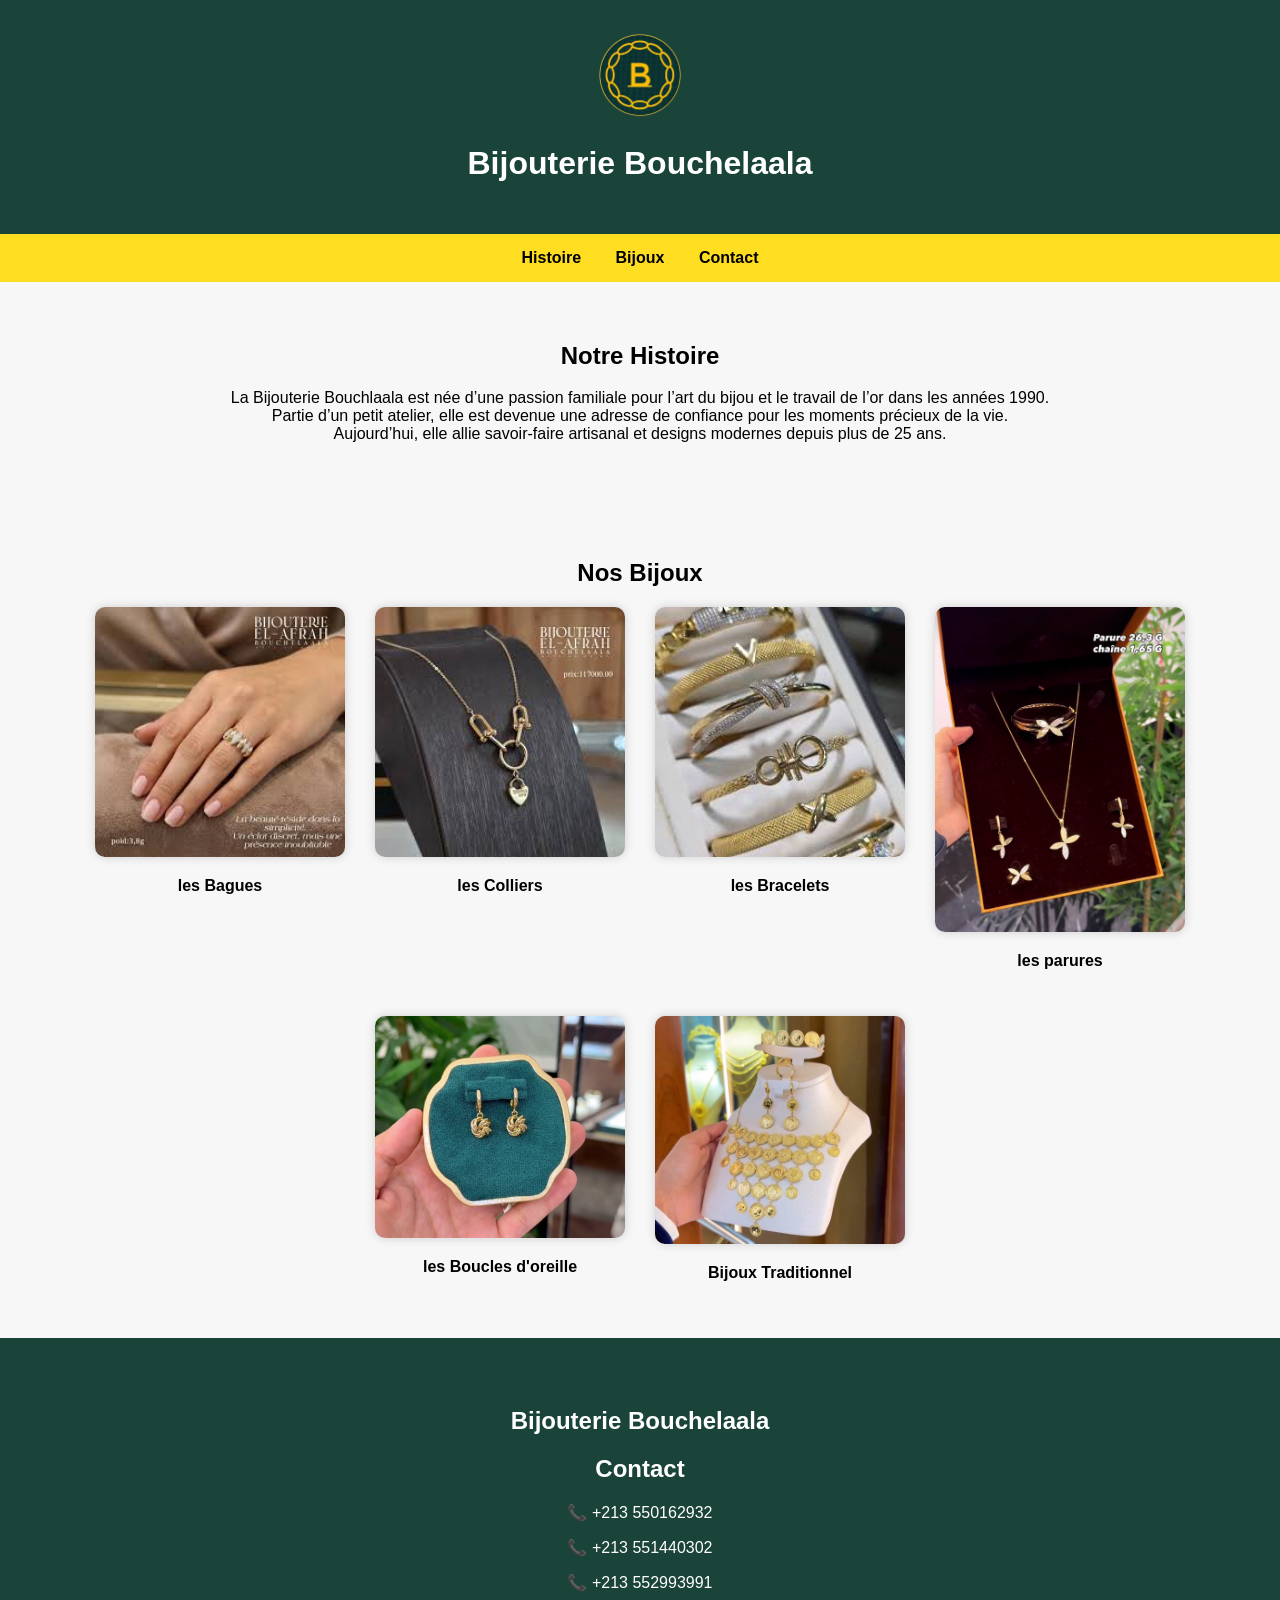
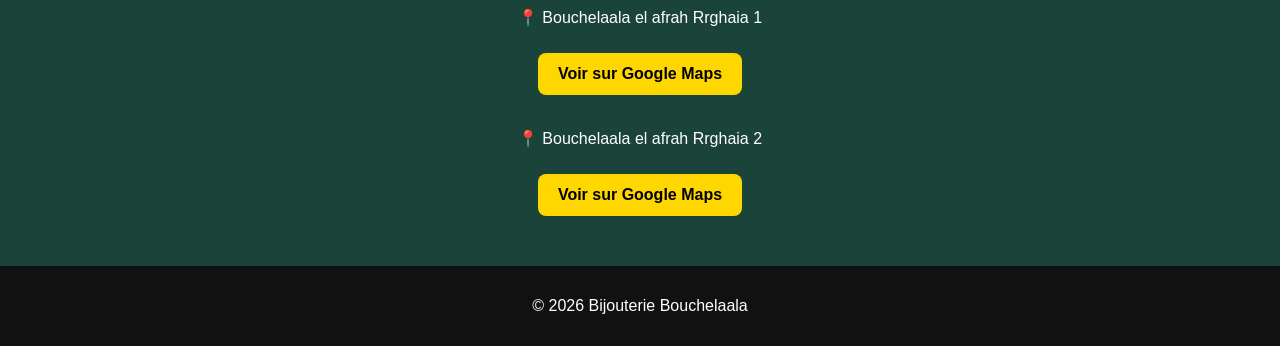
<file: index.html>
<!DOCTYPE html>
<html lang="fr">
<head>
    <meta charset="UTF-8">
     <meta name="viewport" content="width=device-width, initial-scale=1.0">
    <title>Bijouterie Bouchelaala</title>
    <link rel="stylesheet" href="style.css">
</head>

<body>

<header>
    <img src="logo.jpg" width="90px">
    <h1>Bijouterie Bouchelaala</h1>
</header>

<nav>
    <a href="#histoire">Histoire</a>
    <a href="#galerie">Bijoux</a>
    <a href="#contact">Contact</a>
</nav>

<section id="histoire">
    <h2>Notre Histoire</h2>
    <p>
        La Bijouterie Bouchlaala est née d’une passion familiale pour l’art du bijou et le travail de l’or dans les années 1990.<br>
                Partie d’un petit atelier, elle est devenue une adresse de confiance pour les moments précieux de la vie.<br>
                        Aujourd’hui, elle allie savoir-faire artisanal et designs modernes depuis plus de 25 ans.
    </p>
</section>

<section id="galerie">
    <h2>Nos Bijoux</h2>

    <div class="gallery">

        <!-- BAGUE CLIQUABLE -->
        <div class="item">
            <a href="bagues.html">
                <img src="bague.jpg">
            </a>
            <p>les Bagues </p>
        </div>

        <div class="item">
            <a href="colliers.html">
            <img src="colier.jpg">
            </a>
            <p> les Colliers </p>
        </div>

        <div class="item">
            <a href="braclets.html">
            <img src="montre.jpg">
            </a>
            <p>les Bracelets</p>
        </div>
        <div class="item">
            <a href="parures.html">
            <img src="parure.jpg">
            </a>
            <p>les parures</p>
        </div>
        <div class="item">
            <a href="boucles.html">
            <img src="boucle7.jpg">
            </a>
            <p>les Boucles d'oreille</p>
        </div>
         <div class="item">
            <a href="traditionnel.html">
            <img src="tra1.jpg">
            </a>
            <p>Bijoux Traditionnel</p>
        </div>
    </div>
</section>

<section id="contact">
 <h1>Bijouterie Bouchelaala</h1>
    <h2>Contact</h2>

    <p>📞 +213 550162932</p>
    <p>📞 +213 551440302</p>
    <p>📞 +213 552993991</p>
    
    <p>📍 Bouchelaala el afrah Rrghaia 1</p>
    <a class="map-btn" target="_blank"
       href="https://maps.app.goo.gl/agVXcxpzh1gPSCcd6?g_st=am">
       Voir sur Google Maps
    </a>

    <br><br>

    <p>📍 Bouchelaala el afrah Rrghaia 2</p>
    <a class="map-btn" target="_blank"
       href="https://maps.app.goo.gl/ug9HTxrR74FRi1rf6?g_st=am">
       Voir sur Google Maps
    </a>

</section>

<footer>
    <p>© 2026 Bijouterie Bouchelaala</p>
</footer>

<!-- Bouton retour en haut -->
<a href="#" class="back-to-top" id="backToTop">
    &#8679; <!-- Code HTML pour une flèche vers le haut (⬆) -->
</a>
<script>
    const backToTop = document.getElementById('backToTop');

    window.addEventListener('scroll', () => {
        // Si l'utilisateur descend de 300px, on affiche le bouton
        if (window.scrollY > 300) {
            backToTop.classList.add('show');
        } else {
            backToTop.classList.remove('show');
        }
    });

    // Optionnel: Défilement doux (smooth scroll) vers le haut
    backToTop.addEventListener('click', (e) => {
        e.preventDefault();
        window.scrollTo({
            top: 0,
            behavior: 'smooth'
        });
    });
</script>

</body>
</html>
</file>
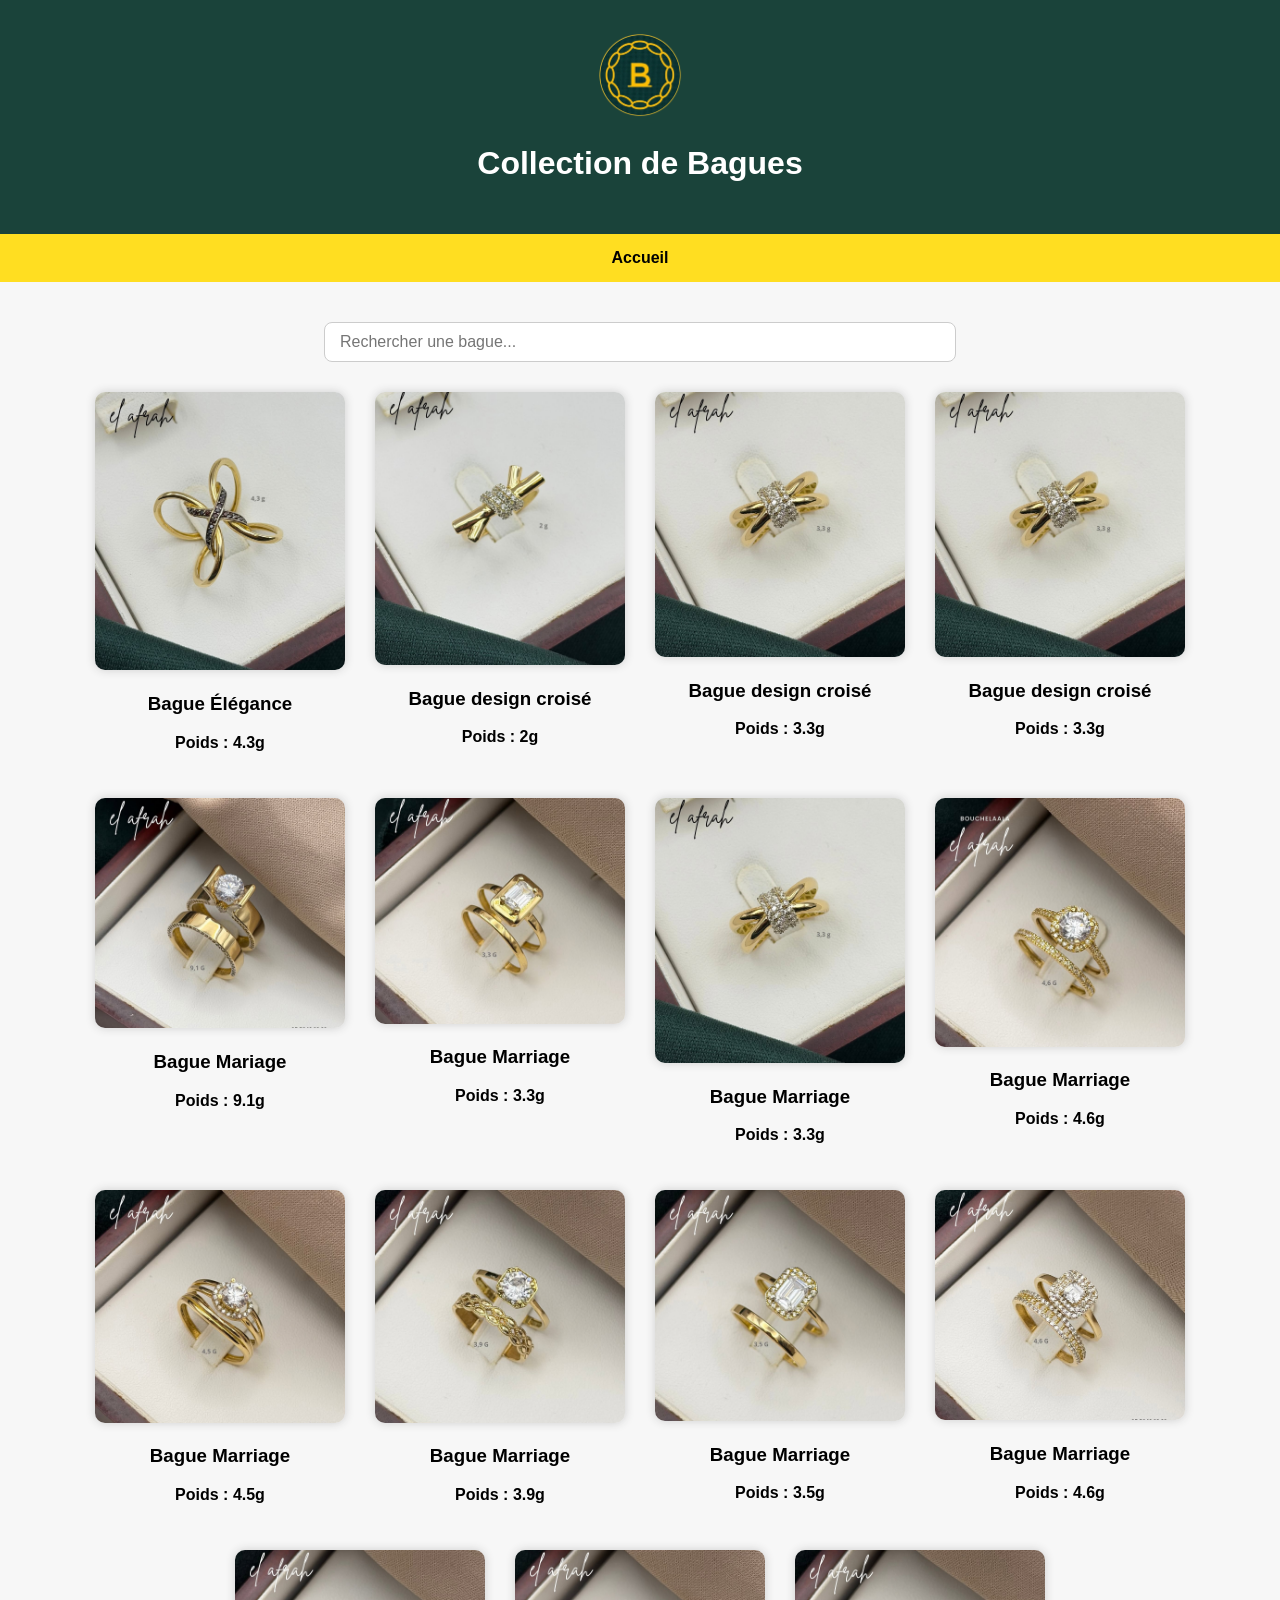
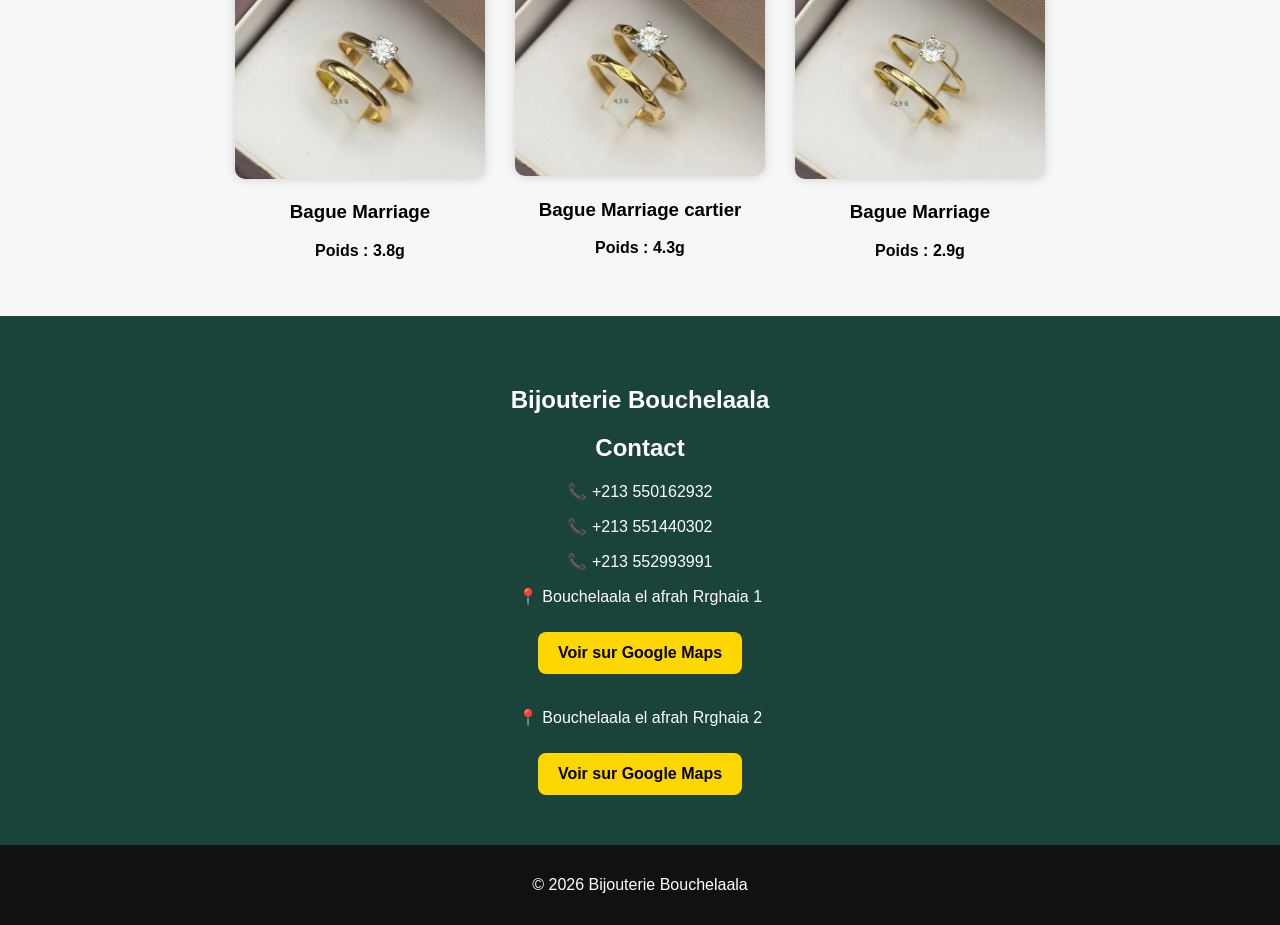
<file: bagues.html>
<!DOCTYPE html>
<html lang="fr">
<head>
    <meta charset="UTF-8">
     <meta name="viewport" content="width=device-width, initial-scale=1.0">
    <title>Nos Bagues</title>
    <link rel="stylesheet" href="style.css">
</head>

<body>

<header>
    <img src="logo.jpg" width="90px">
    <h1> Collection de Bagues</h1>
</header>

<nav>
    <a href="index.html">Accueil</a>
</nav>

<section>
        <!-- Barre de recherche -->
    <div class="search-bar">
        <input type="text" id="search" placeholder="Rechercher une bague...">
    </div>

    <div class="gallery">

        <div class="item">
            <img src="bague1.jpg">
            <h3>Bague Élégance</h3>
            <p>Poids : 4.3g</p>
           
        </div>

        <div class="item">
            <img src="bague2.jpg">
            <h3>Bague design croisé</h3>
            <p>Poids : 2g</p>
            
        </div>

        <div class="item">
            <img src="bague3.jpg">
            <h3>Bague design croisé</h3>
            <p>Poids : 3.3g</p>
           
        </div>
                <div class="item">
            <img src="bague3.jpg">
            <h3>Bague design croisé</h3>
            <p>Poids : 3.3g</p>
            
        </div>
                <div class="item">
            <img src="bague4.jpg">
            <h3>Bague Mariage</h3>
            <p>Poids : 9.1g</p>
            
        </div>
                <div class="item">
            <img src="bague5.jpg">
            <h3>Bague Marriage</h3>
            <p>Poids : 3.3g</p>
            
        </div>
                <div class="item">
            <img src="bague3.jpg">
            <h3>Bague Marriage</h3>
            <p>Poids : 3.3g</p>
            
        </div>
                <div class="item">
            <img src="bague6.jpg">
            <h3>Bague Marriage</h3>
            <p>Poids : 4.6g</p>
           
        </div>
                <div class="item">
            <img src="bague7.jpg">
            <h3>Bague Marriage</h3>
            <p>Poids : 4.5g</p>
           
        </div>
                <div class="item">
            <img src="bague8.jpg">
            <h3>Bague Marriage</h3>
            <p>Poids : 3.9g</p>
            
        </div>
                <div class="item">
            <img src="bague9.jpg">
            <h3>Bague Marriage</h3>
            <p>Poids : 3.5g</p>
            
        </div>
                        <div class="item">
            <img src="bague10.jpg">
            <h3>Bague Marriage</h3>
            <p>Poids : 4.6g</p>
           
        </div>
                        <div class="item">
            <img src="bague11.jpg">
            <h3>Bague Marriage</h3>
            <p>Poids : 3.8g</p>
            
        </div>
                        <div class="item">
            <img src="bague12.jpg">
            <h3>Bague Marriage cartier</h3>
            <p>Poids : 4.3g</p>
            
        </div>
                        <div class="item">
            <img src="bague13.jpg">
            <h3>Bague Marriage</h3>
            <p>Poids : 2.9g</p>
            
        </div>
    </div>
</section>
<section id="contact">
 <h1>Bijouterie Bouchelaala</h1>
    <h2>Contact</h2>

    <p>📞 +213 550162932</p>
    <p>📞 +213 551440302</p>
    <p>📞 +213 552993991</p>
    
    <p>📍 Bouchelaala el afrah Rrghaia 1</p>
    <a class="map-btn" target="_blank"
       href="https://maps.app.goo.gl/agVXcxpzh1gPSCcd6?g_st=am">
       Voir sur Google Maps
    </a>

    <br><br>

    <p>📍 Bouchelaala el afrah Rrghaia 2</p>
    <a class="map-btn" target="_blank"
       href="https://maps.app.goo.gl/ug9HTxrR74FRi1rf6?g_st=am">
       Voir sur Google Maps
    </a>

</section>

<footer>
    <p>© 2026 Bijouterie Bouchelaala</p>
</footer>


<!-- Image agrandie -->
<div id="lightbox">
    <img id="lightbox-img">
</div>

<script>
const images = document.querySelectorAll(".gallery img");
const lightbox = document.getElementById("lightbox");
const lightboxImg = document.getElementById("lightbox-img");

images.forEach(img => {
    img.addEventListener("click", () => {
        lightbox.style.display = "flex";
        lightboxImg.src = img.src;
    });
});

lightbox.addEventListener("click", () => {
    lightbox.style.display = "none";
});
</script>
<script>
document.addEventListener("DOMContentLoaded", () => {
    const searchInput = document.getElementById("search");
    const items = document.querySelectorAll(".gallery .item");

    searchInput.addEventListener("input", () => {
        const query = searchInput.value.toLowerCase();

        items.forEach(item => {
            const title = item.querySelector("h3").textContent.toLowerCase();
            if(title.includes(query)){
                item.style.display = "block";
            } else {
                item.style.display = "none";
            }
        });
    });
});
</script>
<!-- Bouton retour en haut -->
<a href="#" class="back-to-top" id="backToTop">
    &#8679; <!-- Code HTML pour une flèche vers le haut (⬆) -->
</a>
<script>
    const backToTop = document.getElementById('backToTop');

    window.addEventListener('scroll', () => {
        // Si l'utilisateur descend de 300px, on affiche le bouton
        if (window.scrollY > 300) {
            backToTop.classList.add('show');
        } else {
            backToTop.classList.remove('show');
        }
    });

    // Optionnel: Défilement doux (smooth scroll) vers le haut
    backToTop.addEventListener('click', (e) => {
        e.preventDefault();
        window.scrollTo({
            top: 0,
            behavior: 'smooth'
        });
    });
</script>
</body>
</html>
</file>
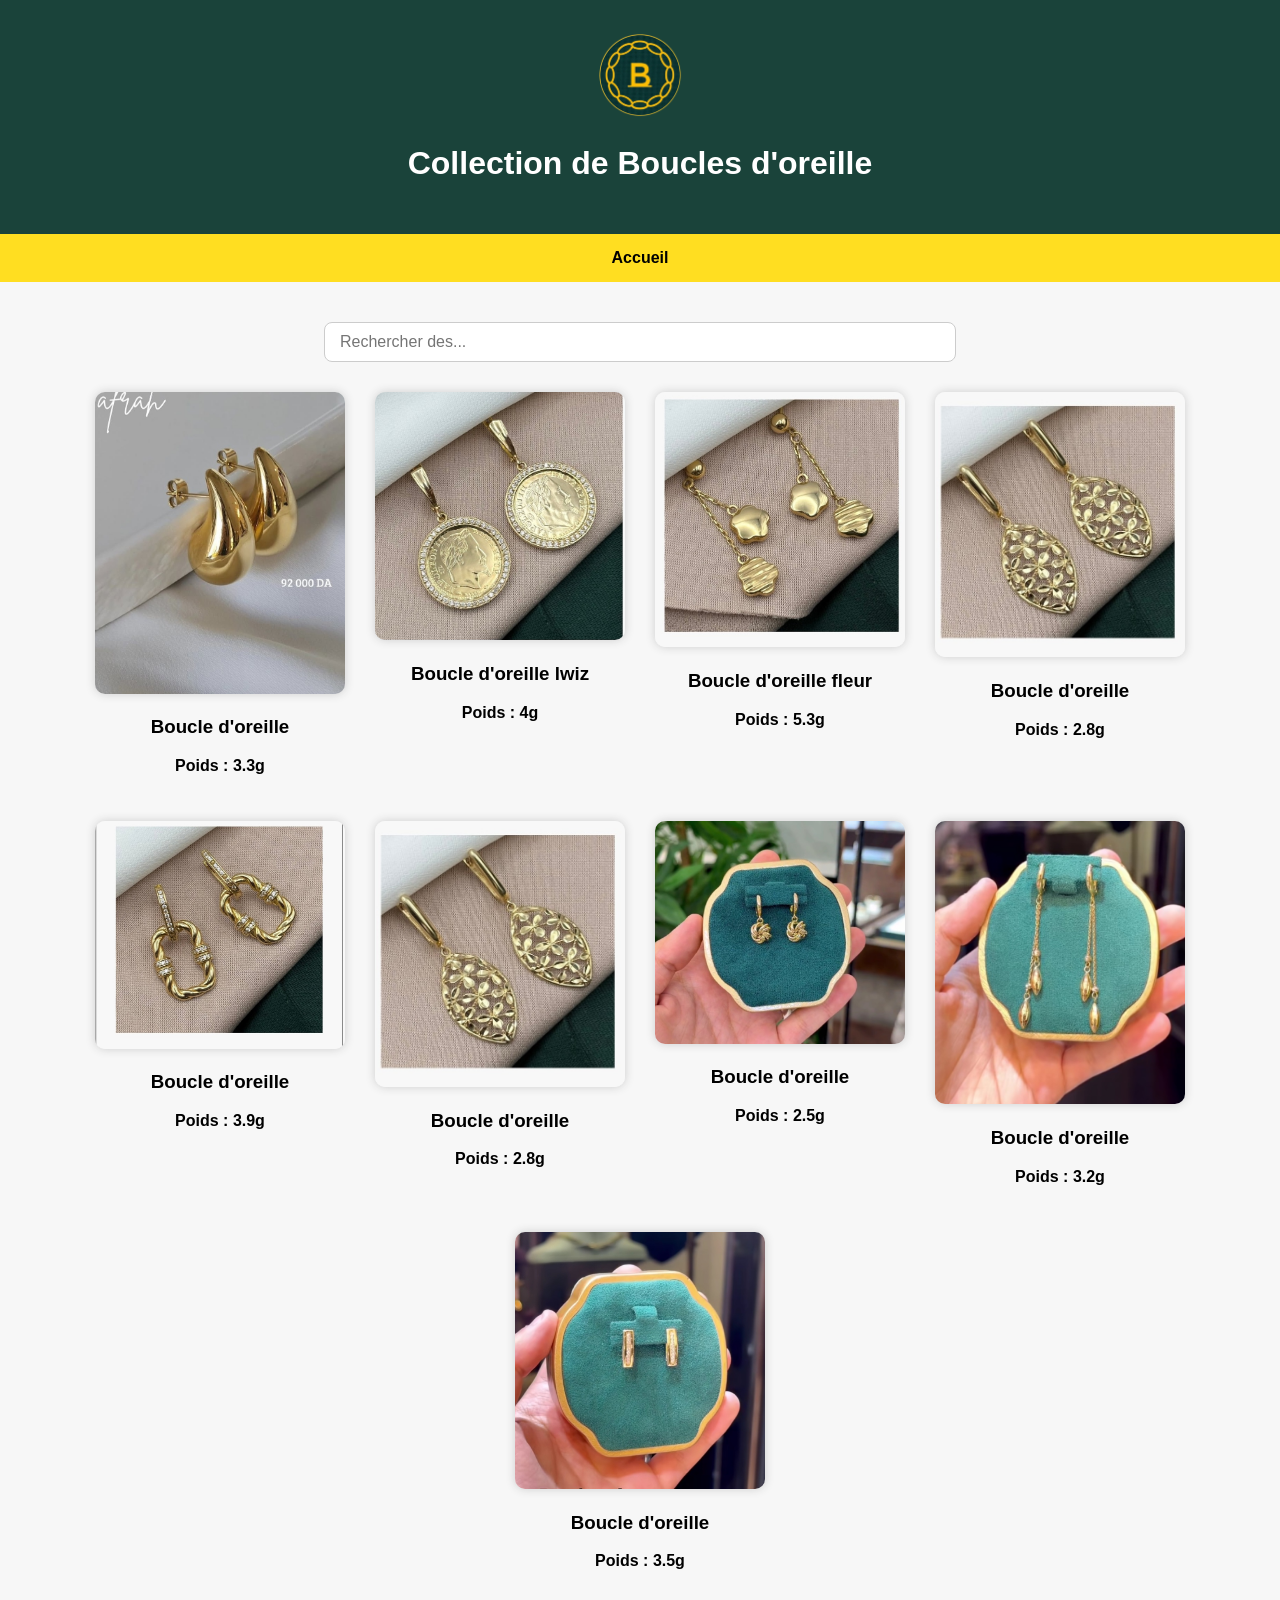
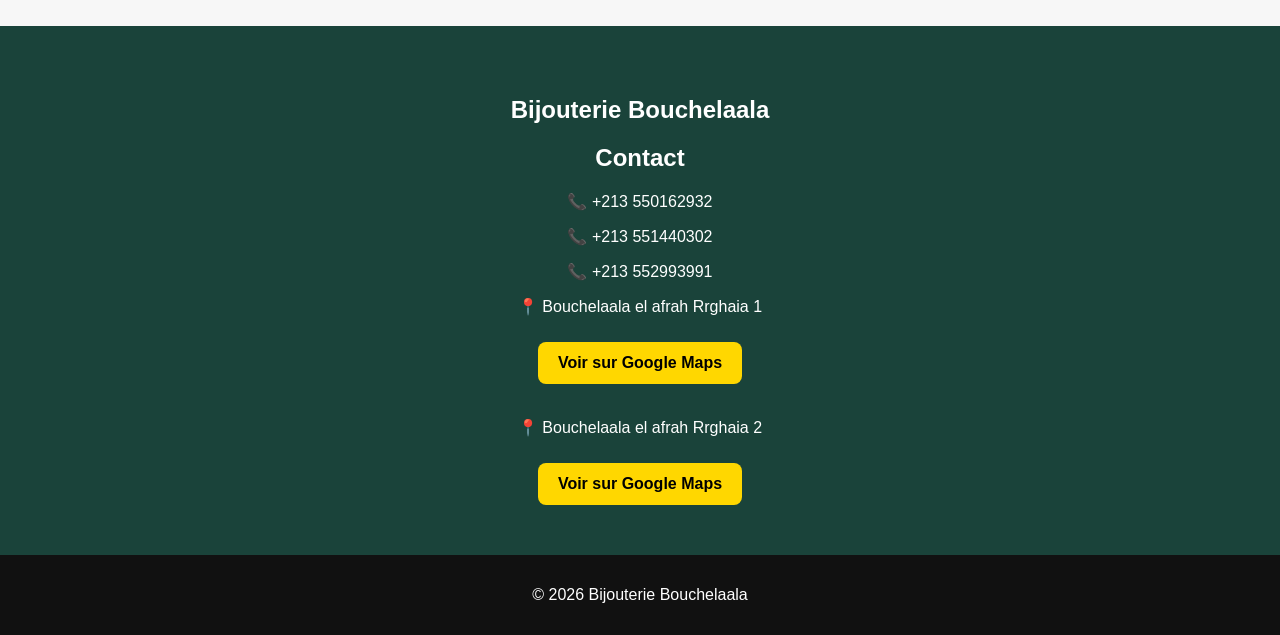
<file: boucles.html>
<!DOCTYPE html>
<html lang="fr">
<head>
    <meta charset="UTF-8">
     <meta name="viewport" content="width=device-width, initial-scale=1.0">
    <title>boucles</title>
    <link rel="stylesheet" href="style.css">
</head>

<body>

<header>
    <img src="logo.jpg" width="90px">
    <h1> Collection de Boucles d'oreille</h1>
</header>

<nav>
    <a href="index.html">Accueil</a>
</nav>

<section>
            <!-- Barre de recherche -->
    <div class="search-bar">
        <input type="text" id="search" placeholder="Rechercher des...">
    </div>

    <div class="gallery">

        <div class="item">
            <img src="boucle1.jpg">
            <h3>Boucle d'oreille</h3>
            <p>Poids : 3.3g</p>
           
        </div>

        <div class="item">
            <img src="boucle2.jpg">
            <h3>Boucle d'oreille lwiz</h3>
            <p>Poids : 4g</p>
            
        </div>

        <div class="item">
            <img src="boucle3.jpg">
            <h3>Boucle d'oreille fleur</h3>
            <p>Poids : 5.3g</p>
           
        </div>

                <div class="item">
            <img src="boucle4.jpg">
            <h3>Boucle d'oreille </h3>
            <p>Poids : 2.8g</p>
            
        </div>
                <div class="item">
            <img src="boucle5.jpg">
            <h3>Boucle d'oreille</h3>
            <p>Poids : 3.9g</p>
            
        </div>
                <div class="item">
            <img src="boucle6.jpg">
            <h3>Boucle d'oreille</h3>
            <p>Poids : 2.8g</p>
            
        </div>
  
                <div class="item">
            <img src="boucle7.jpg">
            <h3>Boucle d'oreille</h3>
            <p>Poids : 2.5g</p>
           
        </div>
                <div class="item">
            <img src="boucle8.jpg">
            <h3>Boucle d'oreille</h3>
            <p>Poids : 3.2g</p>
            
        </div>
                <div class="item">
            <img src="boucle9.jpg">
           <h3>Boucle d'oreille</h3>
            <p>Poids : 3.5g</p>
            
        </div>
      
    </div>
</section>
<section id="contact">
 <h1>Bijouterie Bouchelaala</h1>
    <h2>Contact</h2>

    <p>📞 +213 550162932</p>
    <p>📞 +213 551440302</p>
    <p>📞 +213 552993991</p>
    
    <p>📍 Bouchelaala el afrah Rrghaia 1</p>
    <a class="map-btn" target="_blank"
       href="https://maps.app.goo.gl/agVXcxpzh1gPSCcd6?g_st=am">
       Voir sur Google Maps
    </a>

    <br><br>

    <p>📍 Bouchelaala el afrah Rrghaia 2</p>
    <a class="map-btn" target="_blank"
       href="https://maps.app.goo.gl/ug9HTxrR74FRi1rf6?g_st=am">
       Voir sur Google Maps
    </a>

</section>

<footer>
    <p>© 2026 Bijouterie Bouchelaala</p>
</footer>

<!-- Image agrandie -->
<div id="lightbox">
    <img id="lightbox-img">
</div>

<script>
const images = document.querySelectorAll(".gallery img");
const lightbox = document.getElementById("lightbox");
const lightboxImg = document.getElementById("lightbox-img");

images.forEach(img => {
    img.addEventListener("click", () => {
        lightbox.style.display = "flex";
        lightboxImg.src = img.src;
    });
});

lightbox.addEventListener("click", () => {
    lightbox.style.display = "none";
});
</script>
<script>
document.addEventListener("DOMContentLoaded", () => {
    const searchInput = document.getElementById("search");
    const items = document.querySelectorAll(".gallery .item");

    searchInput.addEventListener("input", () => {
        const query = searchInput.value.toLowerCase();

        items.forEach(item => {
            const title = item.querySelector("h3").textContent.toLowerCase();
            if(title.includes(query)){
                item.style.display = "block";
            } else {
                item.style.display = "none";
            }
        });
    });
});
</script>
<!-- Bouton retour en haut -->
<a href="#" class="back-to-top" id="backToTop">
    &#8679; <!-- Code HTML pour une flèche vers le haut (⬆) -->
</a>
<script>
    const backToTop = document.getElementById('backToTop');

    window.addEventListener('scroll', () => {
        // Si l'utilisateur descend de 300px, on affiche le bouton
        if (window.scrollY > 300) {
            backToTop.classList.add('show');
        } else {
            backToTop.classList.remove('show');
        }
    });

    // Optionnel: Défilement doux (smooth scroll) vers le haut
    backToTop.addEventListener('click', (e) => {
        e.preventDefault();
        window.scrollTo({
            top: 0,
            behavior: 'smooth'
        });
    });
</script>
</body>

</html>
</file>
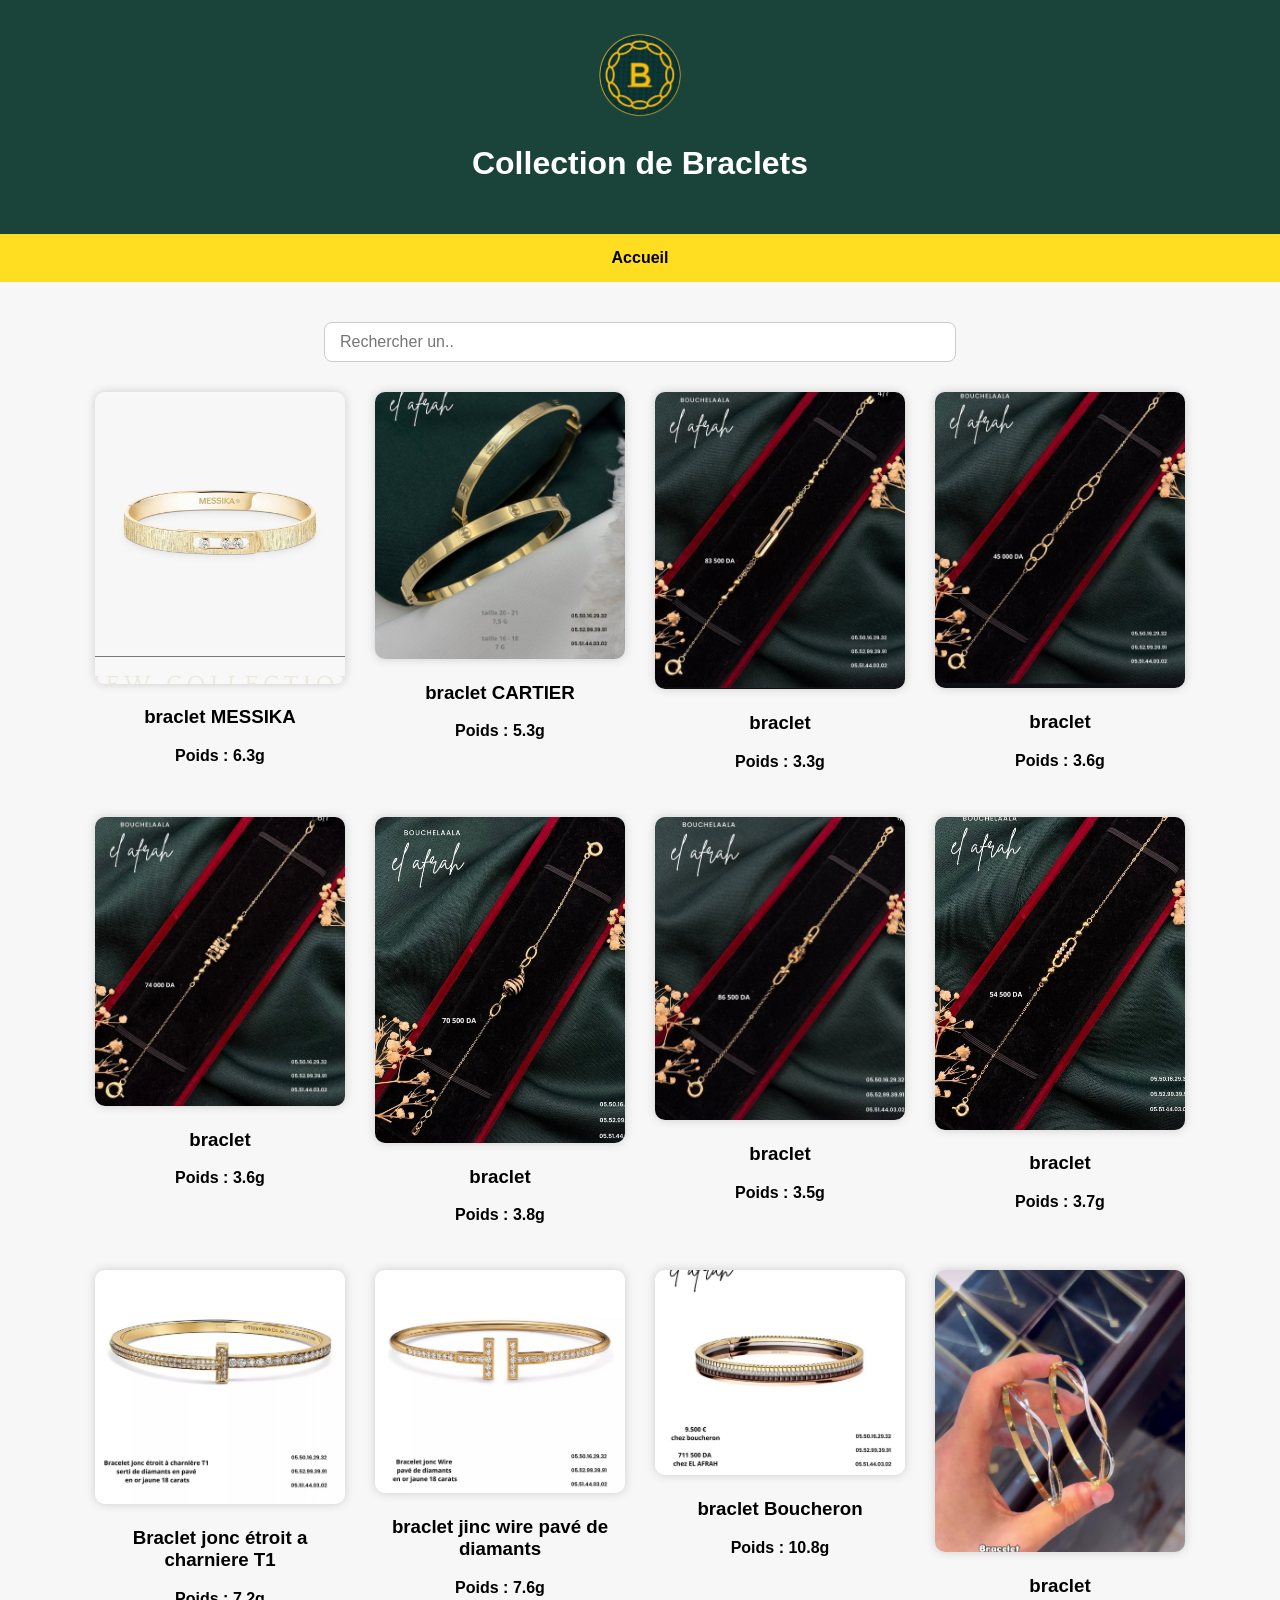
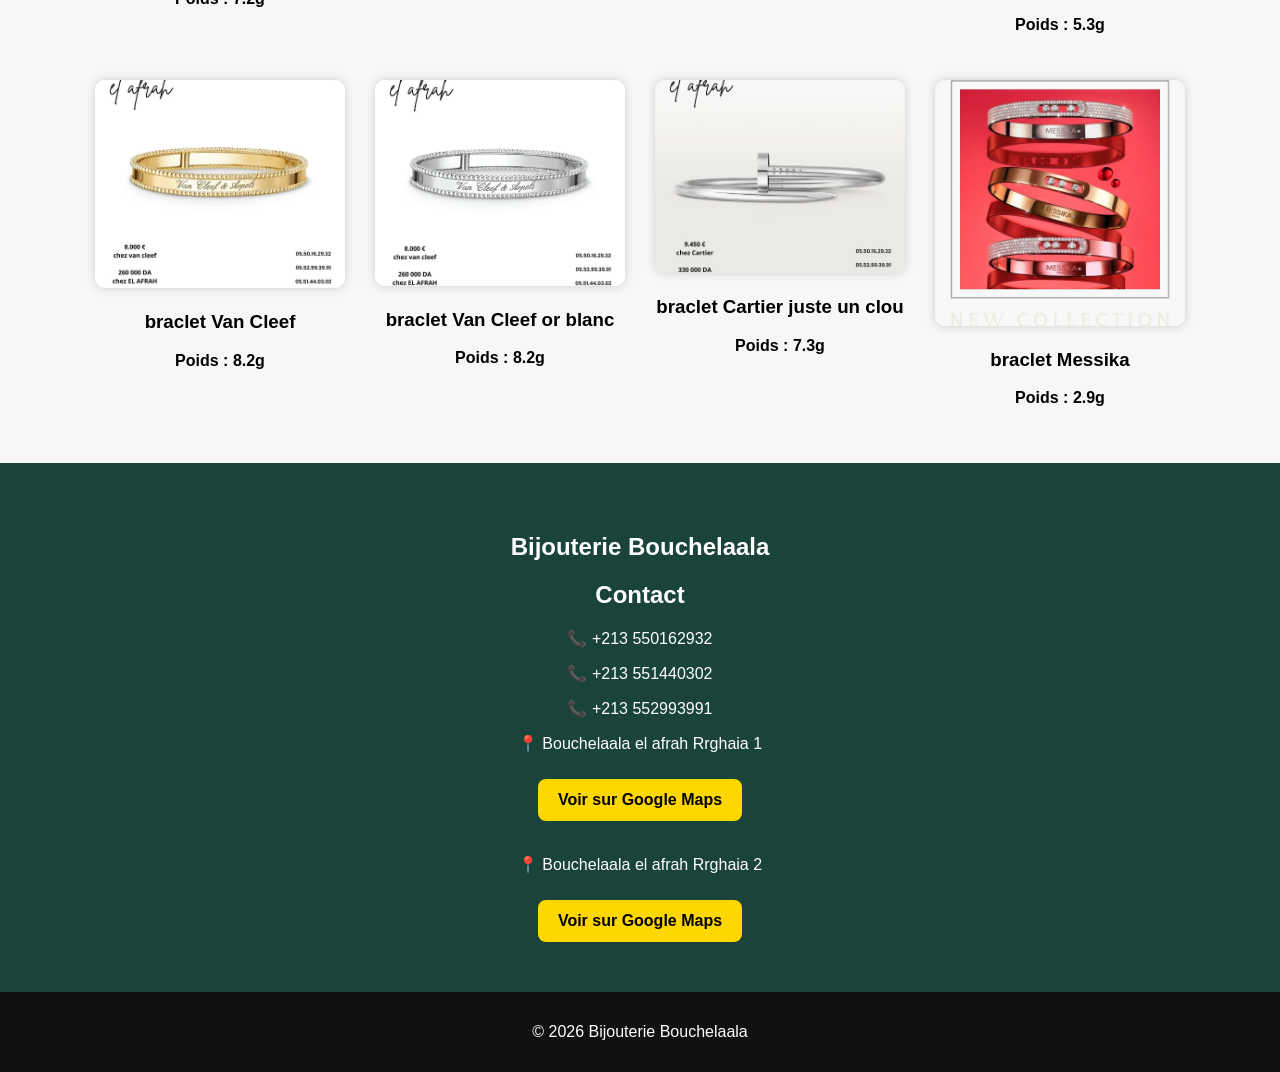
<file: braclets.html>
<!DOCTYPE html>
<html lang="fr">
<head>
    <meta charset="UTF-8">
     <meta name="viewport" content="width=device-width, initial-scale=1.0">
    <title>braclets</title>
    <link rel="stylesheet" href="style.css">
</head>

<body>

<header>
    <img src="logo.jpg" width="90px">
    <h1> Collection de Braclets</h1>
</header>

<nav>
    <a href="index.html">Accueil</a>
</nav>

<section> 
       <!-- Barre de recherche -->
    <div class="search-bar">
        <input type="text" id="search" placeholder="Rechercher un..">
    </div>

    <div class="gallery">

        <div class="item">
            <img id="braclet1" 
                 src="braclet1.jpg"
                 data-images="braclet1.jpg,braclet1_1.jpg,braclet1_2.jpg,braclet1_3.jpg">
            <h3>braclet MESSIKA</h3>
            <p>Poids : 6.3g</p>
           
        </div>

        <div class="item">
            <img src="braclet2.jpg">
            <h3>braclet CARTIER</h3>
            <p>Poids : 5.3g</p>
            
        </div>

        <div class="item">
            <img src="braclet3.jpg">
            <h3>braclet</h3>
            <p>Poids : 3.3g</p>
           
        </div>

                <div class="item">
            <img src="braclet4.jpg">
            <h3>braclet</h3>
            <p>Poids : 3.6g</p>
            
        </div>
                <div class="item">
            <img src="braclet5.jpg">
            <h3>braclet</h3>
            <p>Poids : 3.6g</p>
            
        </div>
                <div class="item">
            <img src="braclet6.jpg">
            <h3>braclet</h3>
            <p>Poids : 3.8g</p>
            
        </div>
  
                <div class="item">
            <img src="braclet7.jpg">
            <h3>braclet</h3>
            <p>Poids : 3.5g</p>
           
        </div>
                <div class="item">
            <img src="braclet8.jpg">
            <h3>braclet</h3>
            <p>Poids : 3.7g</p>
            
        </div>
                <div class="item">
            <img src="braclet9.jpg">
            <h3>Braclet jonc étroit a charniere T1</h3>
            <p>Poids : 7.2g</p>
            
        </div>
                        <div class="item">
            <img src="braclet10.jpg">
            <h3>braclet jinc wire pavé de diamants</h3>
            <p>Poids : 7.6g</p>
           
        </div>
                        <div class="item">
            <img src="braclet11.jpg">
            <h3>braclet Boucheron</h3>
            <p>Poids : 10.8g</p>
            
        </div>
                        <div class="item">
            <img src="braclet12.jpg">
            <h3>braclet</h3>
            <p>Poids : 5.3g</p>
            
        </div>
                        <div class="item">
            <img src="braclet13.jpg">
            <h3>braclet Van Cleef </h3>
            <p>Poids : 8.2g</p>
            
        </div>
        <div class="item">
            <img src="braclet14.jpg">
            <h3>braclet Van Cleef or blanc</h3>
            <p>Poids : 8.2g</p>
            
        </div>
         <div class="item">
            <img src="braclet15.jpg">
            <h3>braclet Cartier juste un clou </h3>
            <p>Poids : 7.3g</p>
            
        </div>
        <div class="item">
            <img src="braclet16.jpg">
            <h3>braclet Messika</h3>
            <p>Poids : 2.9g</p>
            
        </div>
        
    </div>
</section>
<section id="contact">
 <h1>Bijouterie Bouchelaala</h1>
    <h2>Contact</h2>

    <p>📞 +213 550162932</p>
    <p>📞 +213 551440302</p>
    <p>📞 +213 552993991</p>
    
    <p>📍 Bouchelaala el afrah Rrghaia 1</p>
    <a class="map-btn" target="_blank"
       href="https://maps.app.goo.gl/agVXcxpzh1gPSCcd6?g_st=am">
       Voir sur Google Maps
    </a>

    <br><br>

    <p>📍 Bouchelaala el afrah Rrghaia 2</p>
    <a class="map-btn" target="_blank"
       href="https://maps.app.goo.gl/ug9HTxrR74FRi1rf6?g_st=am">
       Voir sur Google Maps
    </a>

</section>

<footer>
    <p>© 2026 Bijouterie Bouchelaala</p>
</footer>


<!-- Image agrandie -->
<div id="lightbox">
    <img id="lightbox-img">
</div>

<script>
const images = document.querySelectorAll(".gallery img");
const lightbox = document.getElementById("lightbox");
const lightboxImg = document.getElementById("lightbox-img");

images.forEach(img => {
    img.addEventListener("click", () => {
        lightbox.style.display = "flex";
        lightboxImg.src = img.src;
    });
});

lightbox.addEventListener("click", () => {
    lightbox.style.display = "none";
});
</script>
<script>
document.addEventListener("DOMContentLoaded", () => {

const braclet1 = document.getElementById("braclet1");
const lightbox = document.getElementById("lightbox");
const lightboxImg = document.getElementById("lightbox-img");

const images = braclet1.dataset.images.split(",");
let index = 0;
let interval;

// ---------------- AUTO CARROUSEL SURVOL ----------------
braclet1.addEventListener("mouseenter", () => {
    interval = setInterval(() => {
        index = (index + 1) % images.length;
        braclet1.src = images[index];
    }, 700);
});

braclet1.addEventListener("mouseleave", () => {
    clearInterval(interval);
    braclet1.src = images[0];
    index = 0;
});


// ---------------- DRAG SLIDER ----------------
let startX = 0;
let isDown = false;
let moved = false;

braclet1.addEventListener("mousedown", (e) => {
    isDown = true;
    moved = false;
    startX = e.clientX;
});

window.addEventListener("mouseup", () => {
    isDown = false;
});

window.addEventListener("mousemove", (e) => {
    if(!isDown) return;

    let diff = e.clientX - startX;

    if(Math.abs(diff) > 40){
        moved = true;

        if(diff < 0){
            index = (index + 1) % images.length;
        } else {
            index = (index - 1 + images.length) % images.length;
        }

        braclet1.src = images[index];
        startX = e.clientX;
    }
});


// ---------------- LIGHTBOX CLIC SIMPLE ----------------
braclet1.addEventListener("click", () => {
    if(moved) return; // si drag → pas lightbox

    lightbox.style.display = "flex";
    lightboxImg.src = braclet1.src;
});

lightbox.addEventListener("click", () => {
    lightbox.style.display = "none";
});

});
</script>
<script>
document.addEventListener("DOMContentLoaded", () => {
    const searchInput = document.getElementById("search");
    const items = document.querySelectorAll(".gallery .item");

    searchInput.addEventListener("input", () => {
        const query = searchInput.value.toLowerCase();

        items.forEach(item => {
            const title = item.querySelector("h3").textContent.toLowerCase();
            if(title.includes(query)){
                item.style.display = "block";
            } else {
                item.style.display = "none";
            }
        });
    });
});
</script>
<!-- Bouton retour en haut -->
<a href="#" class="back-to-top" id="backToTop">
    &#8679; <!-- Code HTML pour une flèche vers le haut (⬆) -->
</a>
<script>
    const backToTop = document.getElementById('backToTop');

    window.addEventListener('scroll', () => {
        // Si l'utilisateur descend de 300px, on affiche le bouton
        if (window.scrollY > 300) {
            backToTop.classList.add('show');
        } else {
            backToTop.classList.remove('show');
        }
    });

    // Optionnel: Défilement doux (smooth scroll) vers le haut
    backToTop.addEventListener('click', (e) => {
        e.preventDefault();
        window.scrollTo({
            top: 0,
            behavior: 'smooth'
        });
    });
</script>
</body>
</html>
</file>
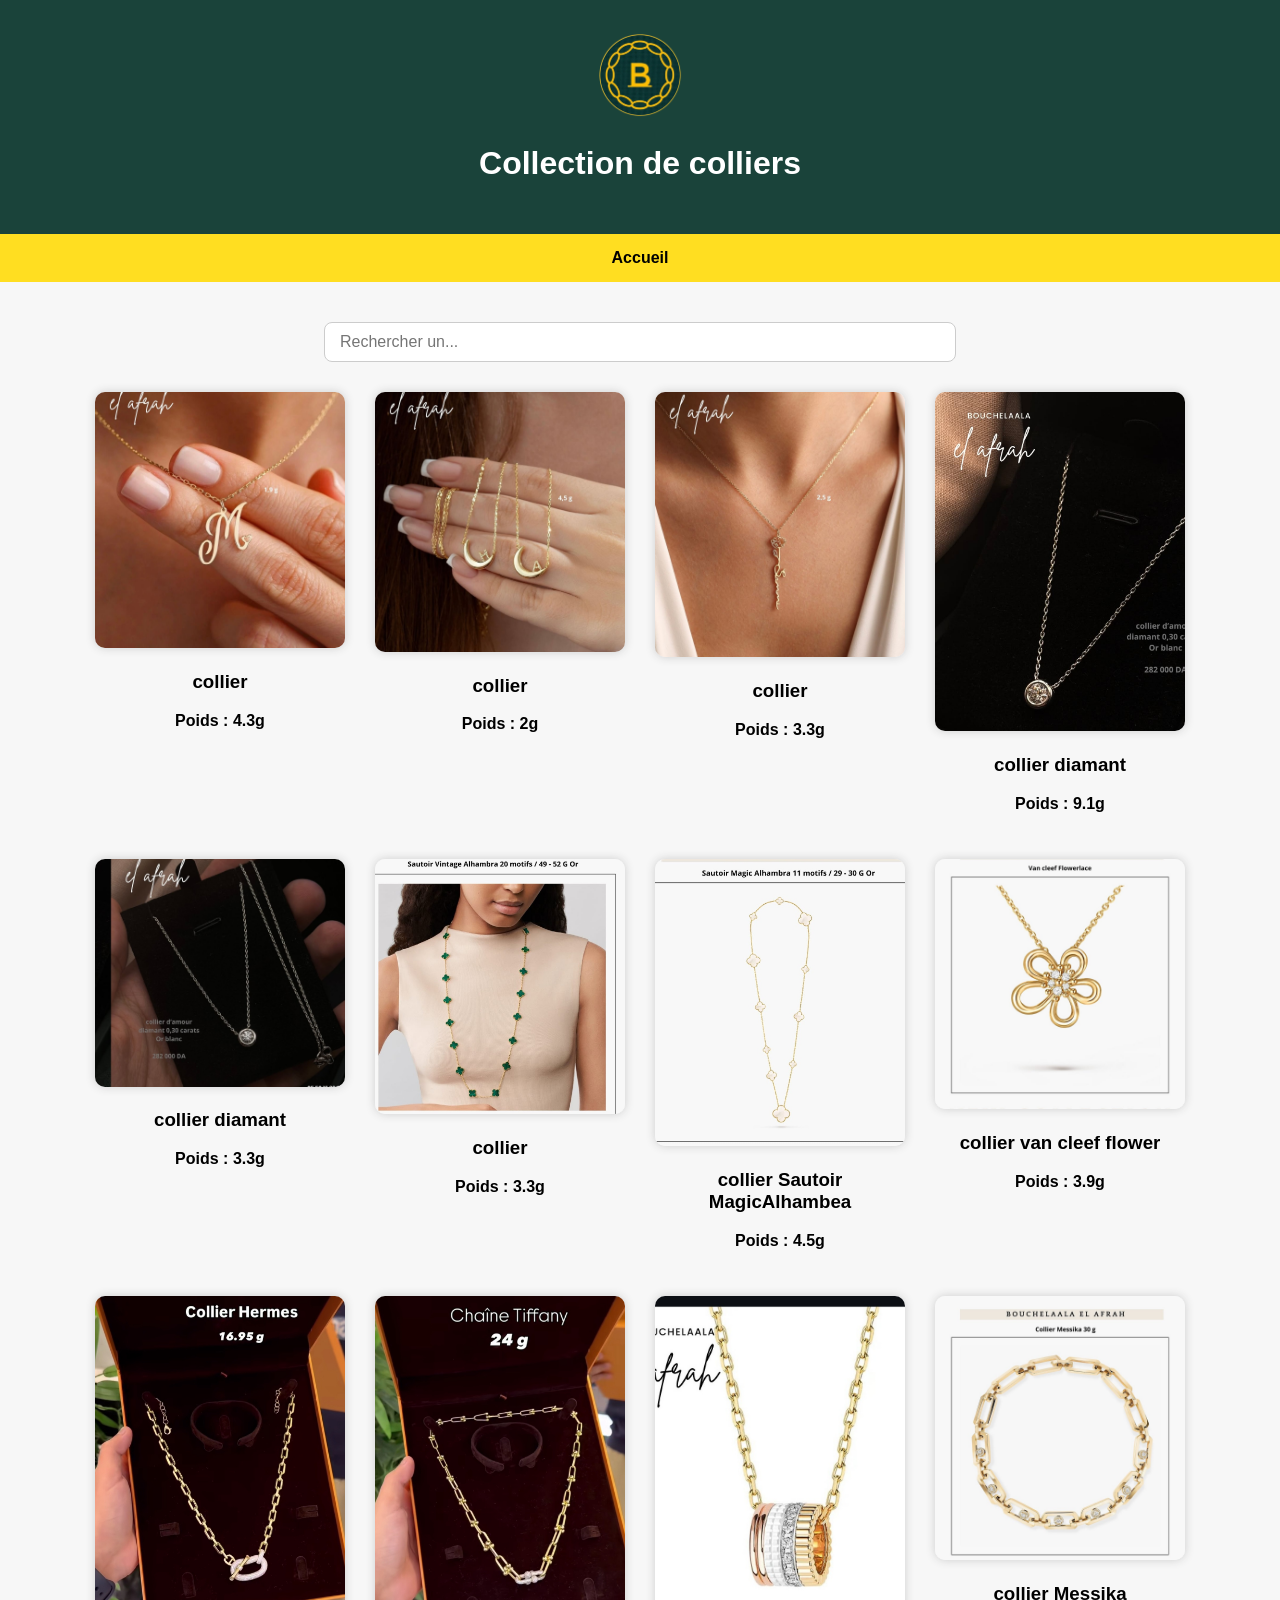
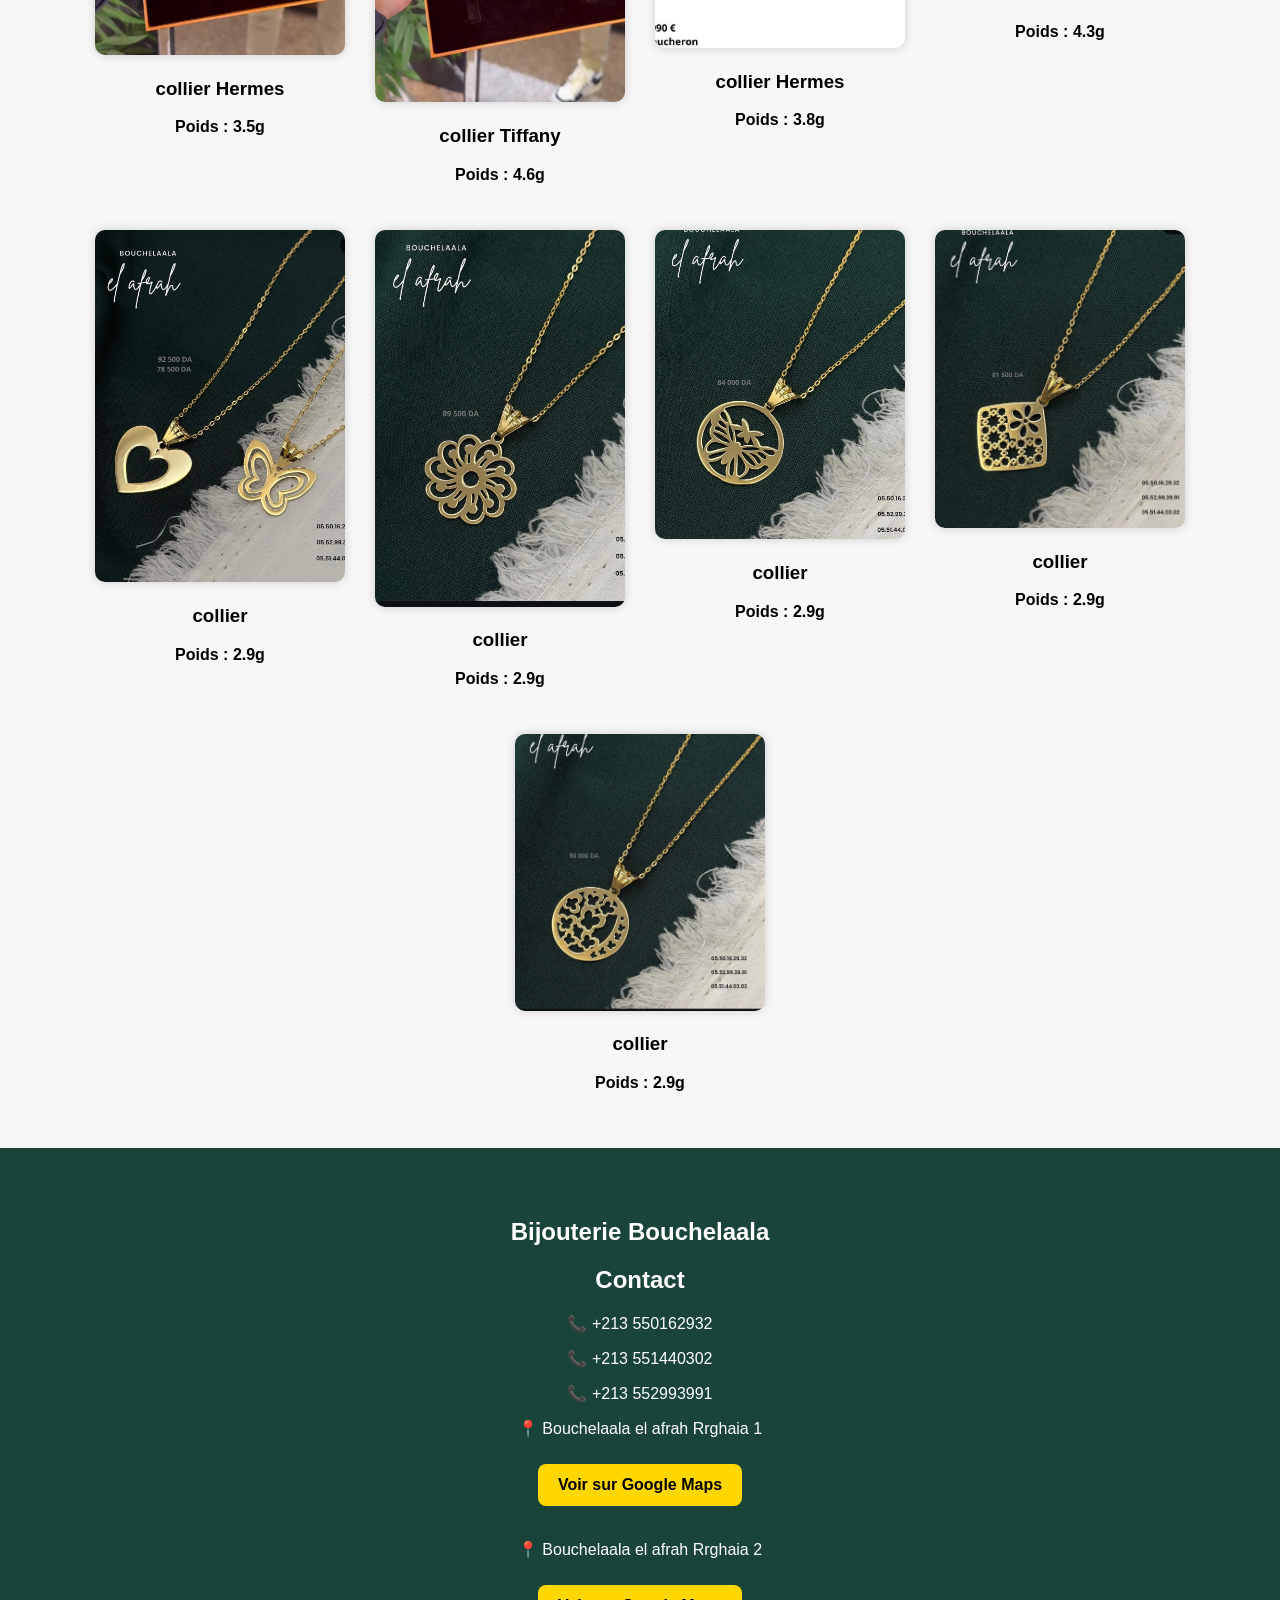
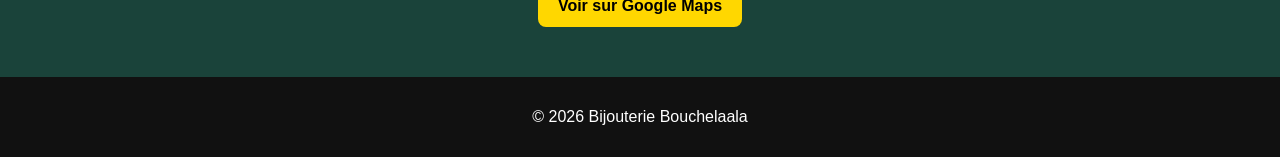
<file: colliers.html>
<!DOCTYPE html>
<html lang="fr">
<head>
    <meta charset="UTF-8">
     <meta name="viewport" content="width=device-width, initial-scale=1.0">
    <title>colliers</title>
    <link rel="stylesheet" href="style.css">
</head>

<body>

<header>
    <img src="logo.jpg" width="90px">
    <h1> Collection de colliers</h1>
</header>

<nav>
    <a href="index.html">Accueil</a>
</nav>

<section>
        <!-- Barre de recherche -->
    <div class="search-bar">
        <input type="text" id="search" placeholder="Rechercher un...">
    </div>

    <div class="gallery">

        <div class="item">
            <img src="collier1.jpg">
            <h3>collier</h3>
            <p>Poids : 4.3g</p>
           
        </div>

        <div class="item">
            <img src="collier2.jpg">
            <h3>collier</h3>
            <p>Poids : 2g</p>
            
        </div>

        <div class="item">
            <img src="collier3.jpg">
            <h3>collier</h3>
            <p>Poids : 3.3g</p>
           
        </div>

                <div class="item">
            <img src="collier4.jpg">
            <h3>collier diamant</h3>
            <p>Poids : 9.1g</p>
            
        </div>
                <div class="item">
            <img src="collier5.jpg">
            <h3>collier diamant</h3>
            <p>Poids : 3.3g</p>
            
        </div>
                <div class="item">
            <img src="collier6.jpg">
            <h3>collier</h3>
            <p>Poids : 3.3g</p>
            
        </div>
  
                <div class="item">
            <img src="collier7.jpg">
            <h3>collier Sautoir MagicAlhambea</h3>
            <p>Poids : 4.5g</p>
           
        </div>
                <div class="item">
            <img src="collier8.jpg">
            <h3>collier van cleef flower</h3>
            <p>Poids : 3.9g</p>
            
        </div>
                <div class="item">
            <img src="collier9.jpg">
            <h3>collier Hermes </h3>
            <p>Poids : 3.5g</p>
            
        </div>
                        <div class="item">
            <img src="collier10.jpg">
            <h3>collier Tiffany</h3>
            <p>Poids : 4.6g</p>
           
        </div>
                        <div class="item">
            <img src="collier11.jpg">
            <h3>collier Hermes</h3>
            <p>Poids : 3.8g</p>
            
        </div>
                        <div class="item">
            <img src="collier12.jpg">
            <h3>collier Messika</h3>
            <p>Poids : 4.3g</p>
            
        </div>
                        <div class="item">
            <img src="collier13.jpg">
            <h3>collier </h3>
            <p>Poids : 2.9g</p>
            
        </div>
        <div class="item">
            <img src="collier14.jpg">
            <h3>collier</h3>
            <p>Poids : 2.9g</p>
            
        </div>
         <div class="item">
            <img src="collier15.jpg">
            <h3>collier</h3>
            <p>Poids : 2.9g</p>
            
        </div>
        <div class="item">
            <img src="collier16.jpg">
            <h3>collier</h3>
            <p>Poids : 2.9g</p>
            
        </div>
         <div class="item">
            <img src="collier17.jpg">
            <h3>collier</h3>
            <p>Poids : 2.9g</p>
            
        </div>
    </div>
</section>
<section id="contact">
 <h1>Bijouterie Bouchelaala</h1>
    <h2>Contact</h2>

    <p>📞 +213 550162932</p>
    <p>📞 +213 551440302</p>
    <p>📞 +213 552993991</p>
    
    <p>📍 Bouchelaala el afrah Rrghaia 1</p>
    <a class="map-btn" target="_blank"
       href="https://maps.app.goo.gl/agVXcxpzh1gPSCcd6?g_st=am">
       Voir sur Google Maps
    </a>

    <br><br>

    <p>📍 Bouchelaala el afrah Rrghaia 2</p>
    <a class="map-btn" target="_blank"
       href="https://maps.app.goo.gl/ug9HTxrR74FRi1rf6?g_st=am">
       Voir sur Google Maps
    </a>

</section>

<footer>
    <p>© 2026 Bijouterie Bouchelaala</p>
</footer>


<!-- Image agrandie -->
<div id="lightbox">
    <img id="lightbox-img">
</div>

<script>
const images = document.querySelectorAll(".gallery img");
const lightbox = document.getElementById("lightbox");
const lightboxImg = document.getElementById("lightbox-img");

images.forEach(img => {
    img.addEventListener("click", () => {
        lightbox.style.display = "flex";
        lightboxImg.src = img.src;
    });
});

lightbox.addEventListener("click", () => {
    lightbox.style.display = "none";
});
</script>
<script>
document.addEventListener("DOMContentLoaded", () => {
    const searchInput = document.getElementById("search");
    const items = document.querySelectorAll(".gallery .item");

    searchInput.addEventListener("input", () => {
        const query = searchInput.value.toLowerCase();

        items.forEach(item => {
            const title = item.querySelector("h3").textContent.toLowerCase();
            if(title.includes(query)){
                item.style.display = "block";
            } else {
                item.style.display = "none";
            }
        });
    });
});
</script>
<!-- Bouton retour en haut -->
<a href="#" class="back-to-top" id="backToTop">
    &#8679; <!-- Code HTML pour une flèche vers le haut (⬆) -->
</a>
<script>
    const backToTop = document.getElementById('backToTop');

    window.addEventListener('scroll', () => {
        // Si l'utilisateur descend de 300px, on affiche le bouton
        if (window.scrollY > 300) {
            backToTop.classList.add('show');
        } else {
            backToTop.classList.remove('show');
        }
    });

    // Optionnel: Défilement doux (smooth scroll) vers le haut
    backToTop.addEventListener('click', (e) => {
        e.preventDefault();
        window.scrollTo({
            top: 0,
            behavior: 'smooth'
        });
    });
</script>
</body>
</html>
</file>
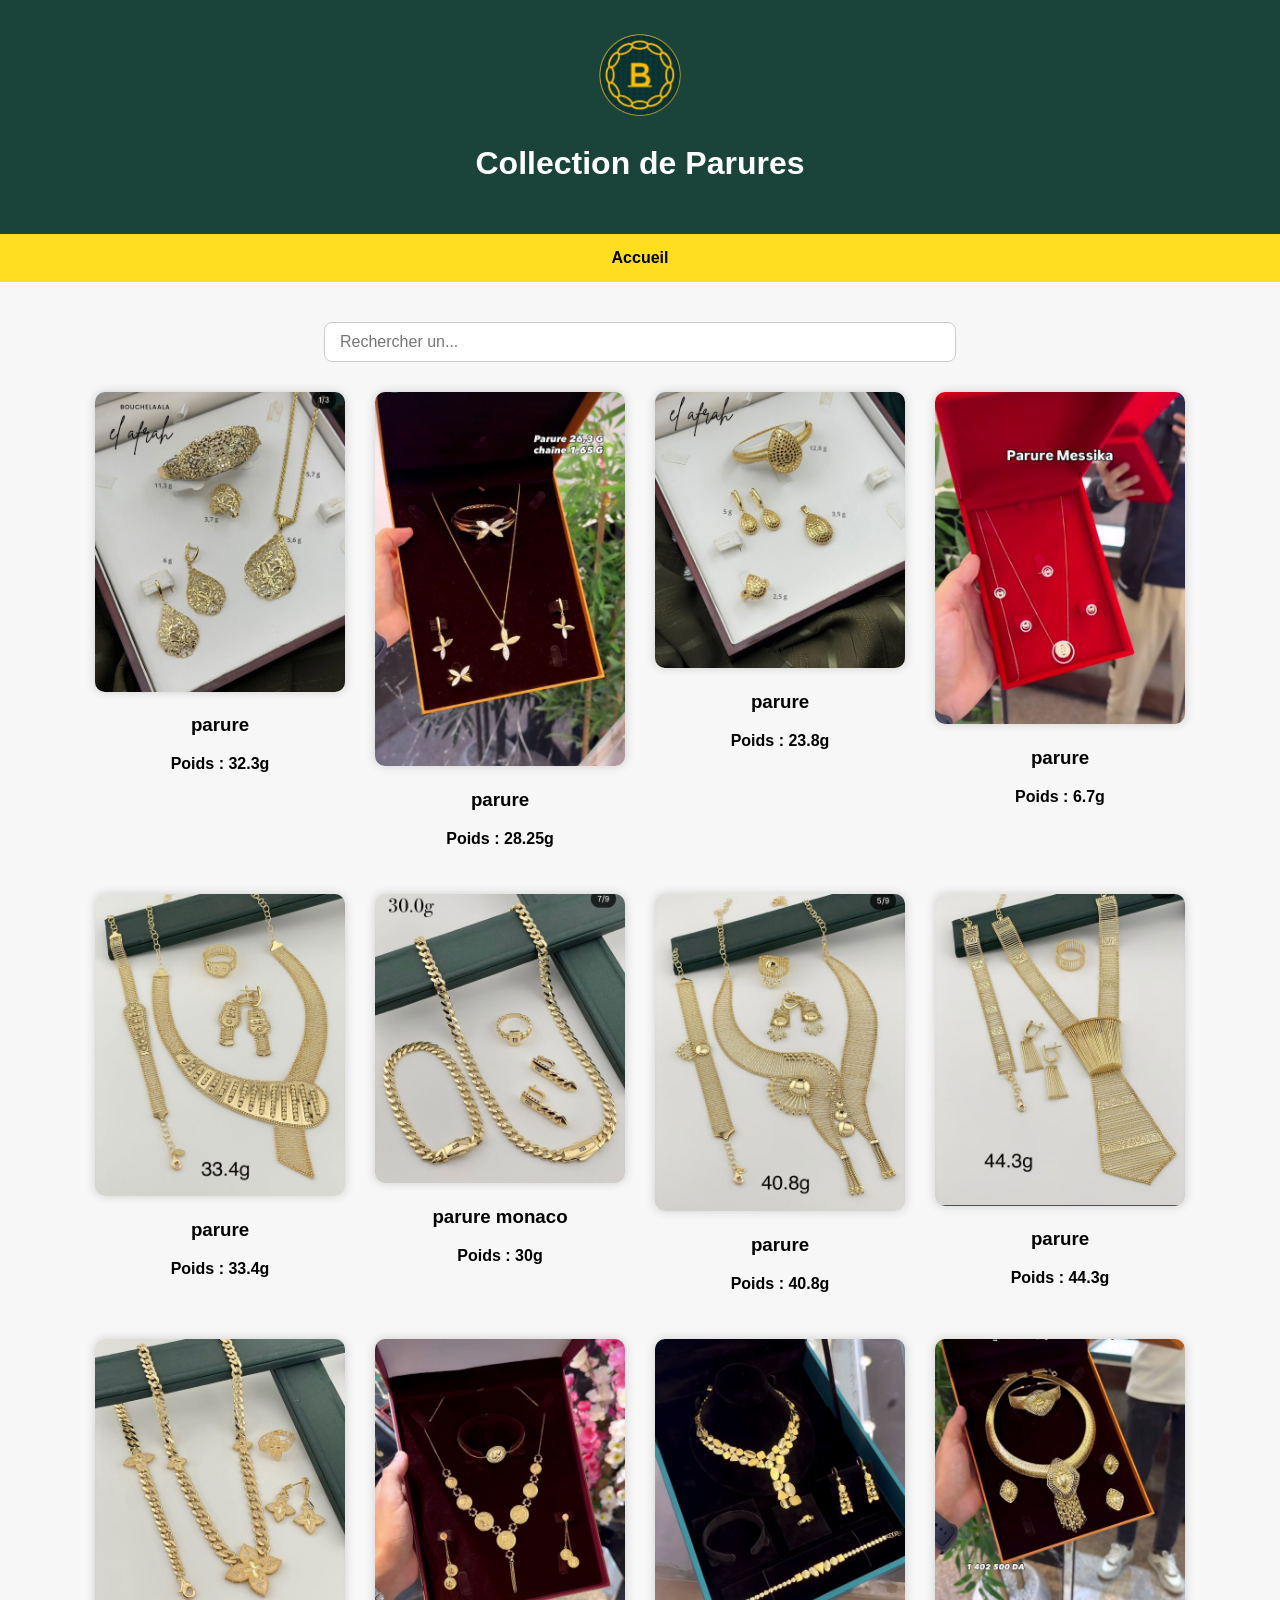
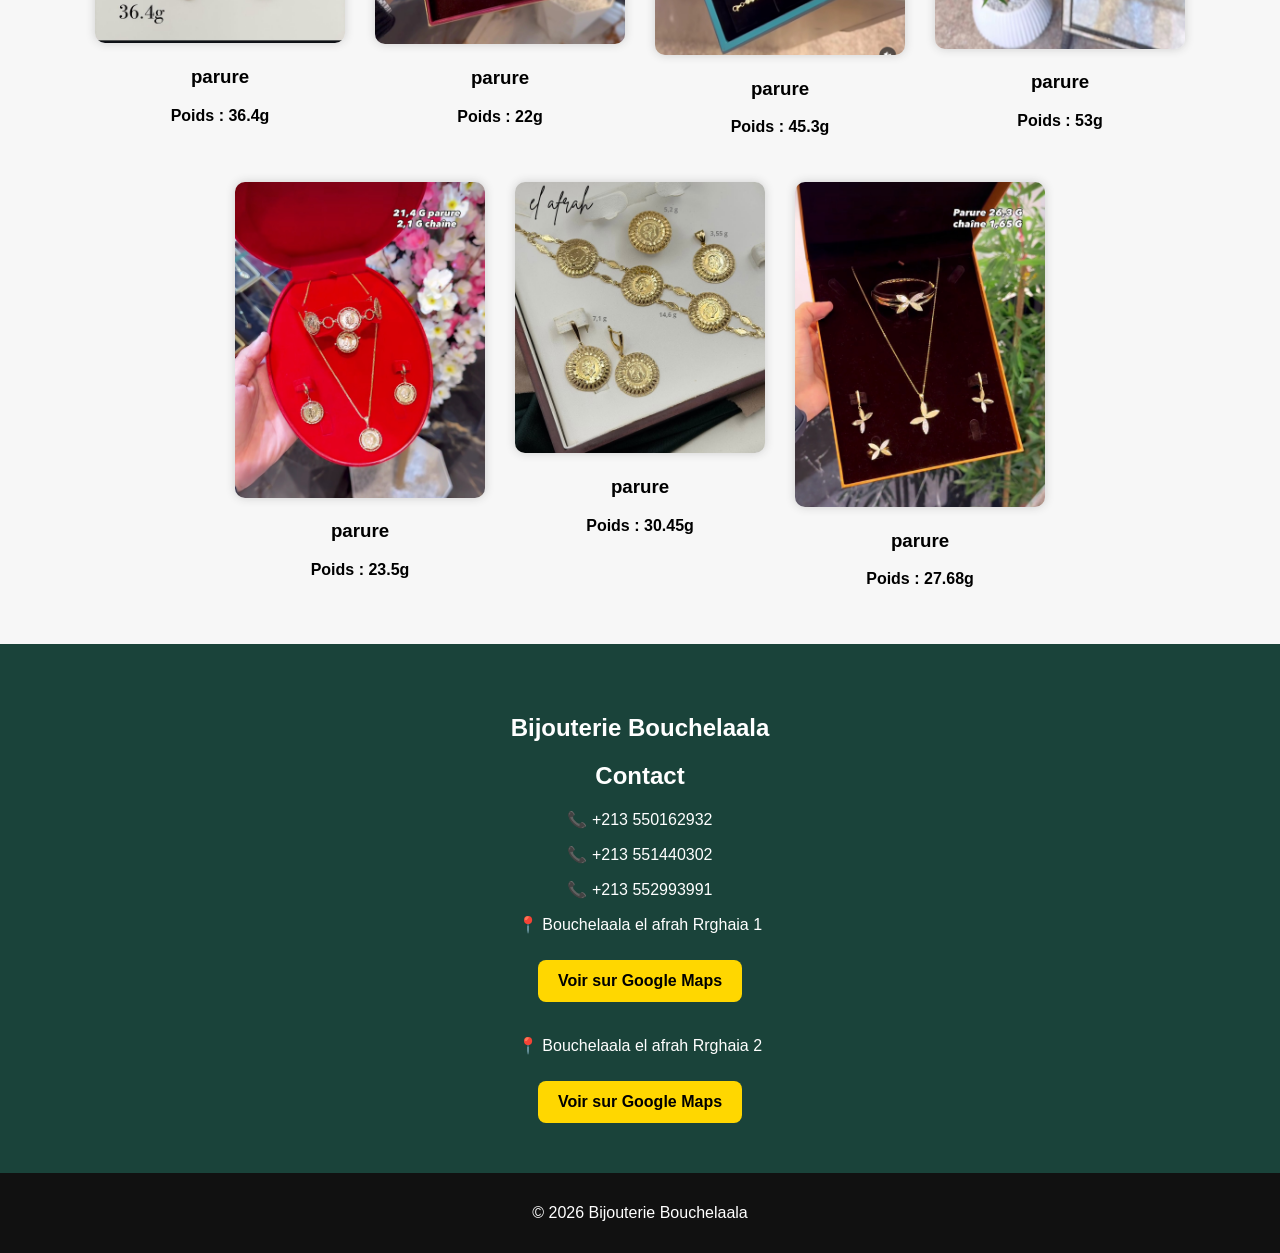
<file: parures.html>
<!DOCTYPE html>
<html lang="fr">
<head>
    <meta charset="UTF-8">
     <meta name="viewport" content="width=device-width, initial-scale=1.0">
    <title>Parures</title>
    <link rel="stylesheet" href="style.css">
</head>

<body>

<header>
    <img src="logo.jpg" width="90px">
    <h1> Collection de Parures</h1>
</header>

<nav>
    <a href="index.html">Accueil</a>
</nav>

<section>
        <!-- Barre de recherche -->
    <div class="search-bar">
        <input type="text" id="search" placeholder="Rechercher un...">
    </div>

    <div class="gallery">

        <div class="item">
            <img src="parure1.jpg">
            <h3>parure</h3>
            <p>Poids : 32.3g</p>
           
        </div>

        <div class="item">
            <img src="parure2.jpg">
            <h3>parure</h3>
            <p>Poids : 28.25g</p>
            
        </div>

        <div class="item">
            <img src="parure3.jpg">
            <h3>parure</h3>
            <p>Poids : 23.8g</p>
           
        </div>

                <div class="item">
            <img src="parure4.jpg">
            <h3>parure</h3>
            <p>Poids : 6.7g</p>
            
        </div>
                <div class="item">
            <img src="parure5.jpg">
            <h3>parure </h3>
            <p>Poids : 33.4g</p>
            
        </div>
                <div class="item">
            <img src="parure6.jpg">
            <h3>parure monaco</h3>
            <p>Poids : 30g</p>
            
        </div>
  
                <div class="item">
            <img src="parure7.jpg">
            <h3>parure</h3>
            <p>Poids : 40.8g</p>
           
        </div>
                <div class="item">
            <img src="parure8.jpg">
            <h3>parure</h3>
            <p>Poids : 44.3g</p>
            
        </div>
                <div class="item">
            <img src="parure9.jpg">
            <h3>parure</h3>
            <p>Poids : 36.4g</p>
            
        </div>
                        <div class="item">
            <img src="parure10.jpg">
            <h3>parure</h3>
            <p>Poids : 22g</p>
           
        </div>
                        <div class="item">
            <img src="parure11.jpg">
            <h3>parure</h3>
            <p>Poids : 45.3g</p>
            
        </div>
            <div class="item">
            <img src="parure12.jpg">
            <h3>parure</h3>
            <p>Poids : 53g</p>
            
        </div>
                        <div class="item">
            <img src="parure13.jpg">
            <h3>parure </h3>
            <p>Poids : 23.5g</p>
            
        </div>
        <div class="item">
            <img src="parure14.jpg">
            <h3>parure</h3>
            <p>Poids : 30.45g</p>
            
        </div>
         <div class="item">
            <img src="parure15.jpg">
            <h3>parure</h3>
            <p>Poids : 27.68g</p>
            
        </div>

        
    </div>


</section>
<section id="contact">
 <h1>Bijouterie Bouchelaala</h1>
    <h2>Contact</h2>

    <p>📞 +213 550162932</p>
    <p>📞 +213 551440302</p>
    <p>📞 +213 552993991</p>
    
    <p>📍 Bouchelaala el afrah Rrghaia 1</p>
    <a class="map-btn" target="_blank"
       href="https://maps.app.goo.gl/agVXcxpzh1gPSCcd6?g_st=am">
       Voir sur Google Maps
    </a>

    <br><br>

    <p>📍 Bouchelaala el afrah Rrghaia 2</p>
    <a class="map-btn" target="_blank"
       href="https://maps.app.goo.gl/ug9HTxrR74FRi1rf6?g_st=am">
       Voir sur Google Maps
    </a>

</section>

<footer>
    <p>© 2026 Bijouterie Bouchelaala</p>
</footer>
<!-- Image agrandie -->
<div id="lightbox">
    <img id="lightbox-img">
</div>

<script>
const images = document.querySelectorAll(".gallery img");
const lightbox = document.getElementById("lightbox");
const lightboxImg = document.getElementById("lightbox-img");

images.forEach(img => {
    img.addEventListener("click", () => {
        lightbox.style.display = "flex";
        lightboxImg.src = img.src;
    });
});

lightbox.addEventListener("click", () => {
    lightbox.style.display = "none";
});
</script>

<script>
document.addEventListener("DOMContentLoaded", () => {
    const searchInput = document.getElementById("search");
    const items = document.querySelectorAll(".gallery .item");

    searchInput.addEventListener("input", () => {
        const query = searchInput.value.toLowerCase();

        items.forEach(item => {
            const title = item.querySelector("h3").textContent.toLowerCase();
            if(title.includes(query)){
                item.style.display = "block";
            } else {
                item.style.display = "none";
            }
        });
    });
});
</script>
<!-- Bouton retour en haut -->
<a href="#" class="back-to-top" id="backToTop">
    &#8679; <!-- Code HTML pour une flèche vers le haut (⬆) -->
</a>
<script>
    const backToTop = document.getElementById('backToTop');

    window.addEventListener('scroll', () => {
        // Si l'utilisateur descend de 300px, on affiche le bouton
        if (window.scrollY > 300) {
            backToTop.classList.add('show');
        } else {
            backToTop.classList.remove('show');
        }
    });

    // Optionnel: Défilement doux (smooth scroll) vers le haut
    backToTop.addEventListener('click', (e) => {
        e.preventDefault();
        window.scrollTo({
            top: 0,
            behavior: 'smooth'
        });
    });
</script>
</body>
</html>
</file>
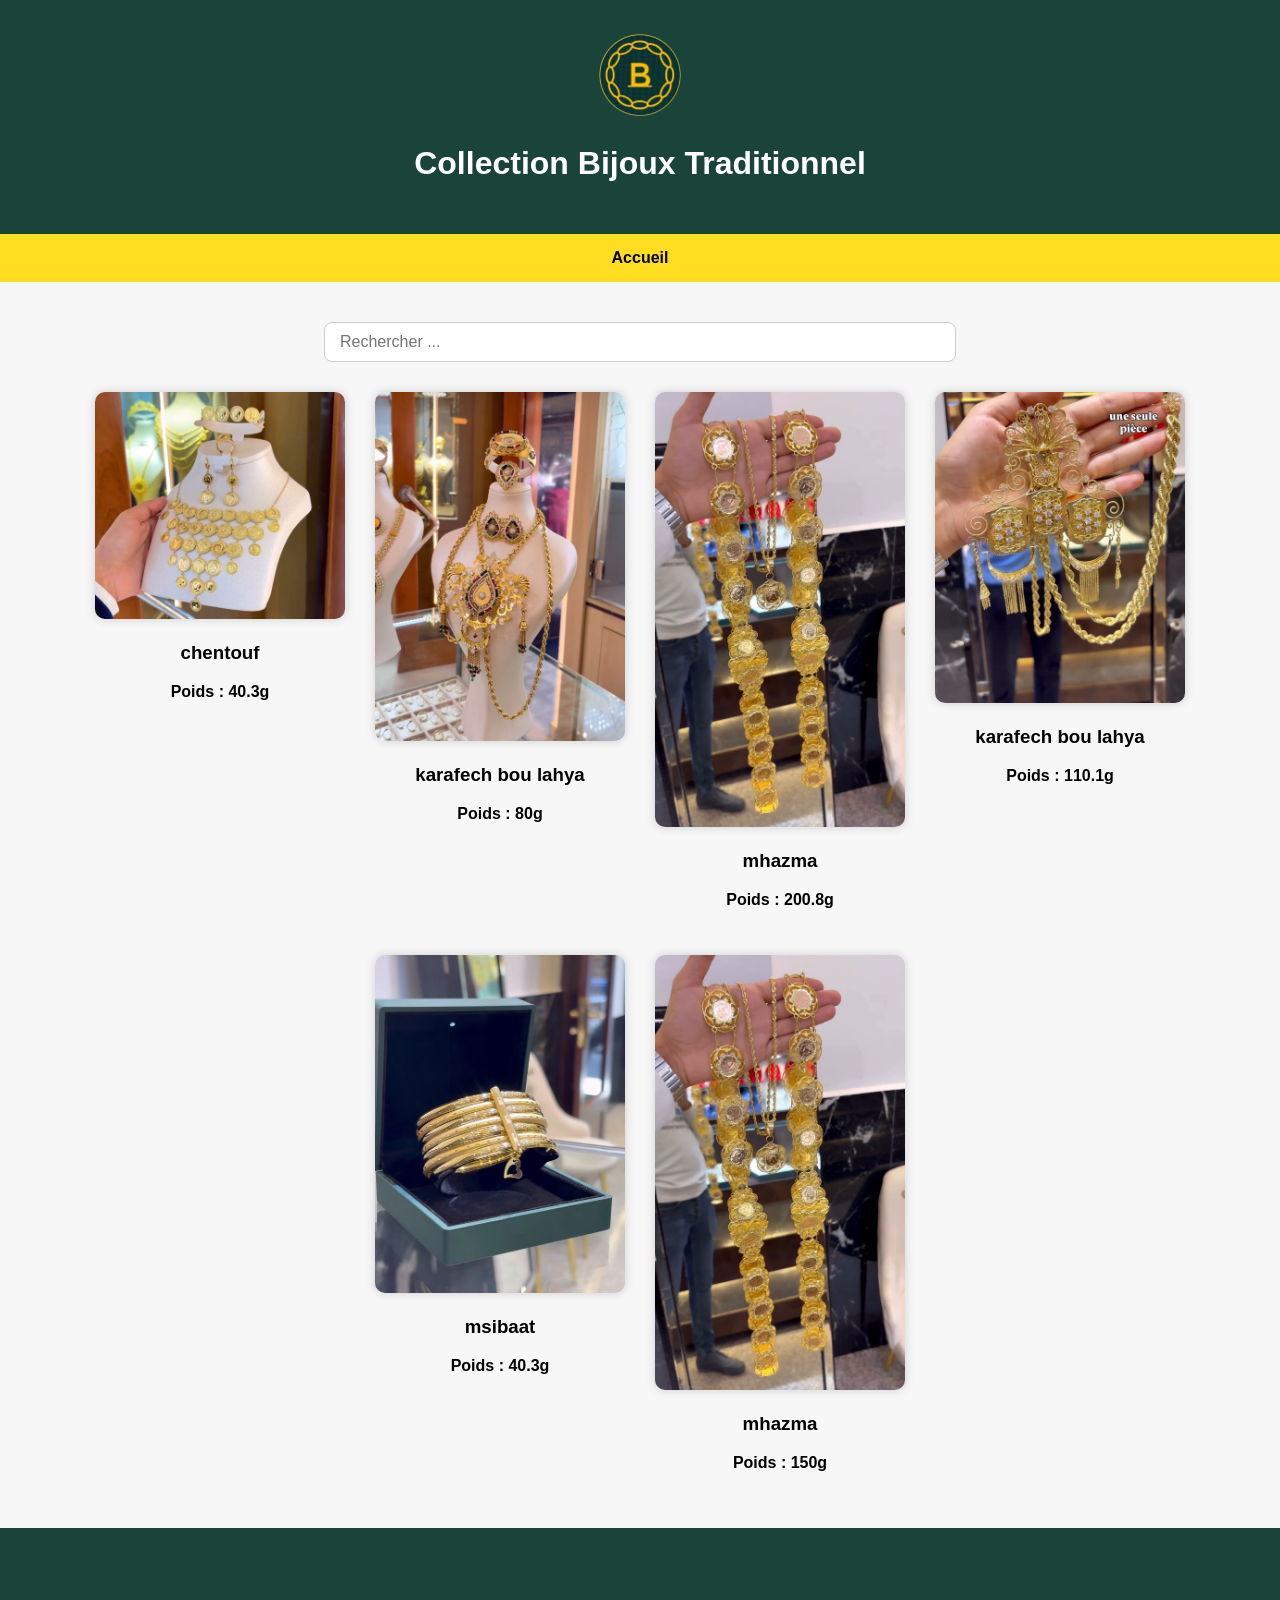
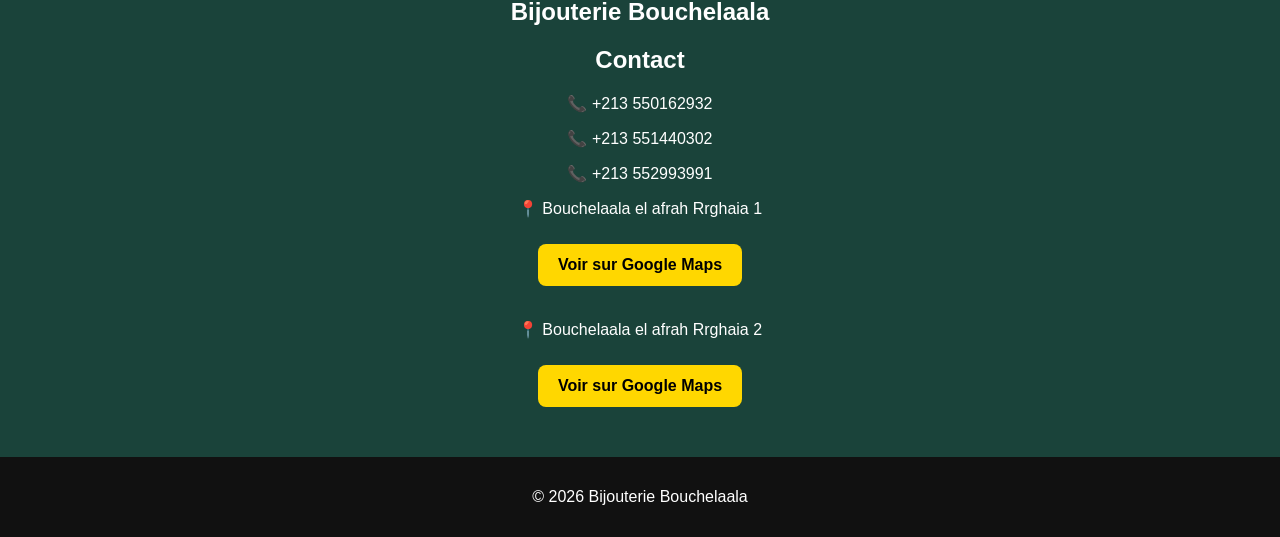
<file: traditionnel.html>
<!DOCTYPE html>
<html lang="fr">
<head>
<meta charset="UTF-8">
<meta name="viewport" content="width=device-width, initial-scale=1.0">
<title>traditionnel</title>
<link rel="stylesheet" href="style.css">
</head>

<body>

<header>
    <img src="logo.jpg" width="90px">
    <h1>Collection Bijoux Traditionnel</h1>
</header>

<nav>
    <a href="index.html">Accueil</a>
</nav>

<section>
            <!-- Barre de recherche -->
    <div class="search-bar">
        <input type="text" id="search" placeholder="Rechercher ...">
    </div>

<div class="gallery">

        <div class="item">
            <img src="tra1.jpg">
            <h3>chentouf</h3>
            <p>Poids : 40.3g</p>
           
        </div>

        <div class="item">
            <img src="tra2.jpg">
            <h3>karafech bou lahya</h3>
            <p>Poids : 80g</p>
            
        </div>

        <div class="item">
            <img src="tra3.jpg">
            <h3>mhazma</h3>
            <p>Poids : 200.8g</p>
           
        </div>

                <div class="item">
            <img src="tra4.jpg">
            <h3>karafech bou lahya</h3>
            <p>Poids : 110.1g</p>
            
        </div>
                <div class="item">
            <img src="tra5.jpg">
            <h3>msibaat</h3>
            <p>Poids : 40.3g</p>
            
        </div>
                <div class="item">
            <img src="tra6.jpg">
            <h3>mhazma</h3>
            <p>Poids : 150g</p>
            
        </div>
  
    </div>
</section>

<section id="contact">
 <h1>Bijouterie Bouchelaala</h1>
    <h2>Contact</h2>

    <p>📞 +213 550162932</p>
    <p>📞 +213 551440302</p>
    <p>📞 +213 552993991</p>
    
    <p>📍 Bouchelaala el afrah Rrghaia 1</p>
    <a class="map-btn" target="_blank"
       href="https://maps.app.goo.gl/agVXcxpzh1gPSCcd6?g_st=am">
       Voir sur Google Maps
    </a>

    <br><br>

    <p>📍 Bouchelaala el afrah Rrghaia 2</p>
    <a class="map-btn" target="_blank"
       href="https://maps.app.goo.gl/ug9HTxrR74FRi1rf6?g_st=am">
       Voir sur Google Maps
    </a>

</section>

<footer>
    <p>© 2026 Bijouterie Bouchelaala</p>
</footer>

<!-- Image agrandie -->
<div id="lightbox">
    <img id="lightbox-img">
</div>

<script>
const images = document.querySelectorAll(".gallery img");
const lightbox = document.getElementById("lightbox");
const lightboxImg = document.getElementById("lightbox-img");

images.forEach(img => {
    img.addEventListener("click", () => {
        lightbox.style.display = "flex";
        lightboxImg.src = img.src;
    });
});

lightbox.addEventListener("click", () => {
    lightbox.style.display = "none";
});
</script>
<script>
document.addEventListener("DOMContentLoaded", () => {
    const searchInput = document.getElementById("search");
    const items = document.querySelectorAll(".gallery .item");

    searchInput.addEventListener("input", () => {
        const query = searchInput.value.toLowerCase();

        items.forEach(item => {
            const title = item.querySelector("h3").textContent.toLowerCase();
            if(title.includes(query)){
                item.style.display = "block";
            } else {
                item.style.display = "none";
            }
        });
    });
});
</script>
<!-- Bouton retour en haut -->
<a href="#" class="back-to-top" id="backToTop">
    &#8679; <!-- Code HTML pour une flèche vers le haut (⬆) -->
</a>
<script>
    const backToTop = document.getElementById('backToTop');

    window.addEventListener('scroll', () => {
        // Si l'utilisateur descend de 300px, on affiche le bouton
        if (window.scrollY > 300) {
            backToTop.classList.add('show');
        } else {
            backToTop.classList.remove('show');
        }
    });

    // Optionnel: Défilement doux (smooth scroll) vers le haut
    backToTop.addEventListener('click', (e) => {
        e.preventDefault();
        window.scrollTo({
            top: 0,
            behavior: 'smooth'
        });
    });
</script>
</body>

</html>
</file>
<file: style.css>
body {
    font-family: Arial;
    margin: 0;
    background: #f7f7f7;
}
 
header {
    background: #1A433A;
    color: white;
    text-align: center;
    padding: 30px;
}
nav {
    background: #ffde21;
    padding: 15px;
    text-align: center;
}
nav a {
    margin: 15px;
    text-decoration: none;
    color: black;
    font-weight: bold;
}
section {
    padding: 40px;
    text-align: center;
}
.gallery {
    display: flex;
    justify-content: center;
    gap: 30px;
    flex-wrap: wrap;
}
.item {
    width: 250px; /* pour que flex-wrap sache où couper la ligne */
}
.item img {
    width: 100%;       /* remplace le "width: 250px" fixe */
    max-width: 250px;
    height: auto;
    border-radius: 10px;
    box-shadow: 0 0 10px #ccc;
    cursor: pointer;
    transition: 0.3s;
}
/* petit zoom au survol */
.item img:hover {
    transform: scale(1.05);
}
.item p {
    font-weight: bold;
}
/* -------- CONTACT -------- */
#contact {
    padding: 50px;
    background: #1A433A;
    color: white;
}
#contact .map-btn {
    background: gold;
    color: black;
}
#contact .map-btn:hover {
    background: orange;
}
footer {
    background: #111;
    color: white;
    padding: 15px;
    text-align: center;
}
.map-btn {
    display: inline-block;
    margin-top: 10px;
    padding: 12px 20px;
    background: gold;
    color: black;
    text-decoration: none;
    border-radius: 8px;
    font-weight: bold;
}
.map-btn:hover {
    background: orange;
}
/* -------- ZOOM IMAGE -------- */
#lightbox{
    position: fixed;
    top:0;
    left:0;
    width:100%;
    height:100%;
    background: rgba(0,0,0,0.9);
    display:none;
    justify-content:center;
    align-items:center;
    z-index:999;
}
#lightbox img{
    max-width:90%;
    max-height:90%;
    border-radius:10px;
    box-shadow:0 0 30px black;
}
.back-to-top {
    position: fixed;
    bottom: 30px;
    right: 30px;
    background-color: #333;
    color: white;
    width: 50px;
    height: 50px;
    text-align: center;
    line-height: 50px;
    border-radius: 50%;
    font-size: 24px;
    text-decoration: none;
    opacity: 0;
    visibility: hidden;
    transition: all 0.3s ease-in-out;
    z-index: 1000;
    box-shadow: 0 4px 6px rgba(0,0,0,0.1);
}
.back-to-top:hover {
    background-color: #555;
}
.back-to-top.show {
    opacity: 1;
    visibility: visible;
}
.search-bar {
    margin-bottom: 30px;
    text-align: center;
}
#search {
    width: 50%;
    padding: 10px 15px;
    font-size: 16px;
    border-radius: 8px;
    border: 1px solid #ccc;
}

/* ===================================================
   RESPONSIVE - TABLETTE (écrans <= 900px)
   =================================================== */
@media (max-width: 900px) {
    section {
        padding: 25px;
    }
    .item {
        width: 200px;
    }
    #search {
        width: 70%;
    }
}

/* ===================================================
   RESPONSIVE - TELEPHONE (écrans <= 600px)
   =================================================== */
@media (max-width: 600px) {
    header {
        padding: 15px;
    }
    header h1 {
        font-size: 22px;
    }
    nav {
        padding: 10px;
    }
    nav a {
        display: inline-block;
        margin: 8px;
        font-size: 14px;
    }
    section {
        padding: 15px;
    }
    section h2 {
        font-size: 20px;
    }
    .gallery {
        gap: 15px;
    }
    .item {
        width: 45%; /* 2 images par ligne au lieu de 250px fixes */
    }
    #contact {
        padding: 25px;
    }
    #contact h1 {
        font-size: 20px;
    }
    .map-btn {
        padding: 10px 15px;
        font-size: 14px;
    }
    #search {
        width: 90%;
    }
    .back-to-top {
        width: 40px;
        height: 40px;
        line-height: 40px;
        font-size: 18px;
        bottom: 15px;
        right: 15px;
    }
}

/* ===================================================
   RESPONSIVE - TRES PETIT ECRAN (écrans <= 380px)
   =================================================== */
@media (max-width: 380px) {
    .item {
        width: 100%; /* 1 image par ligne */
    }
}
</file>
